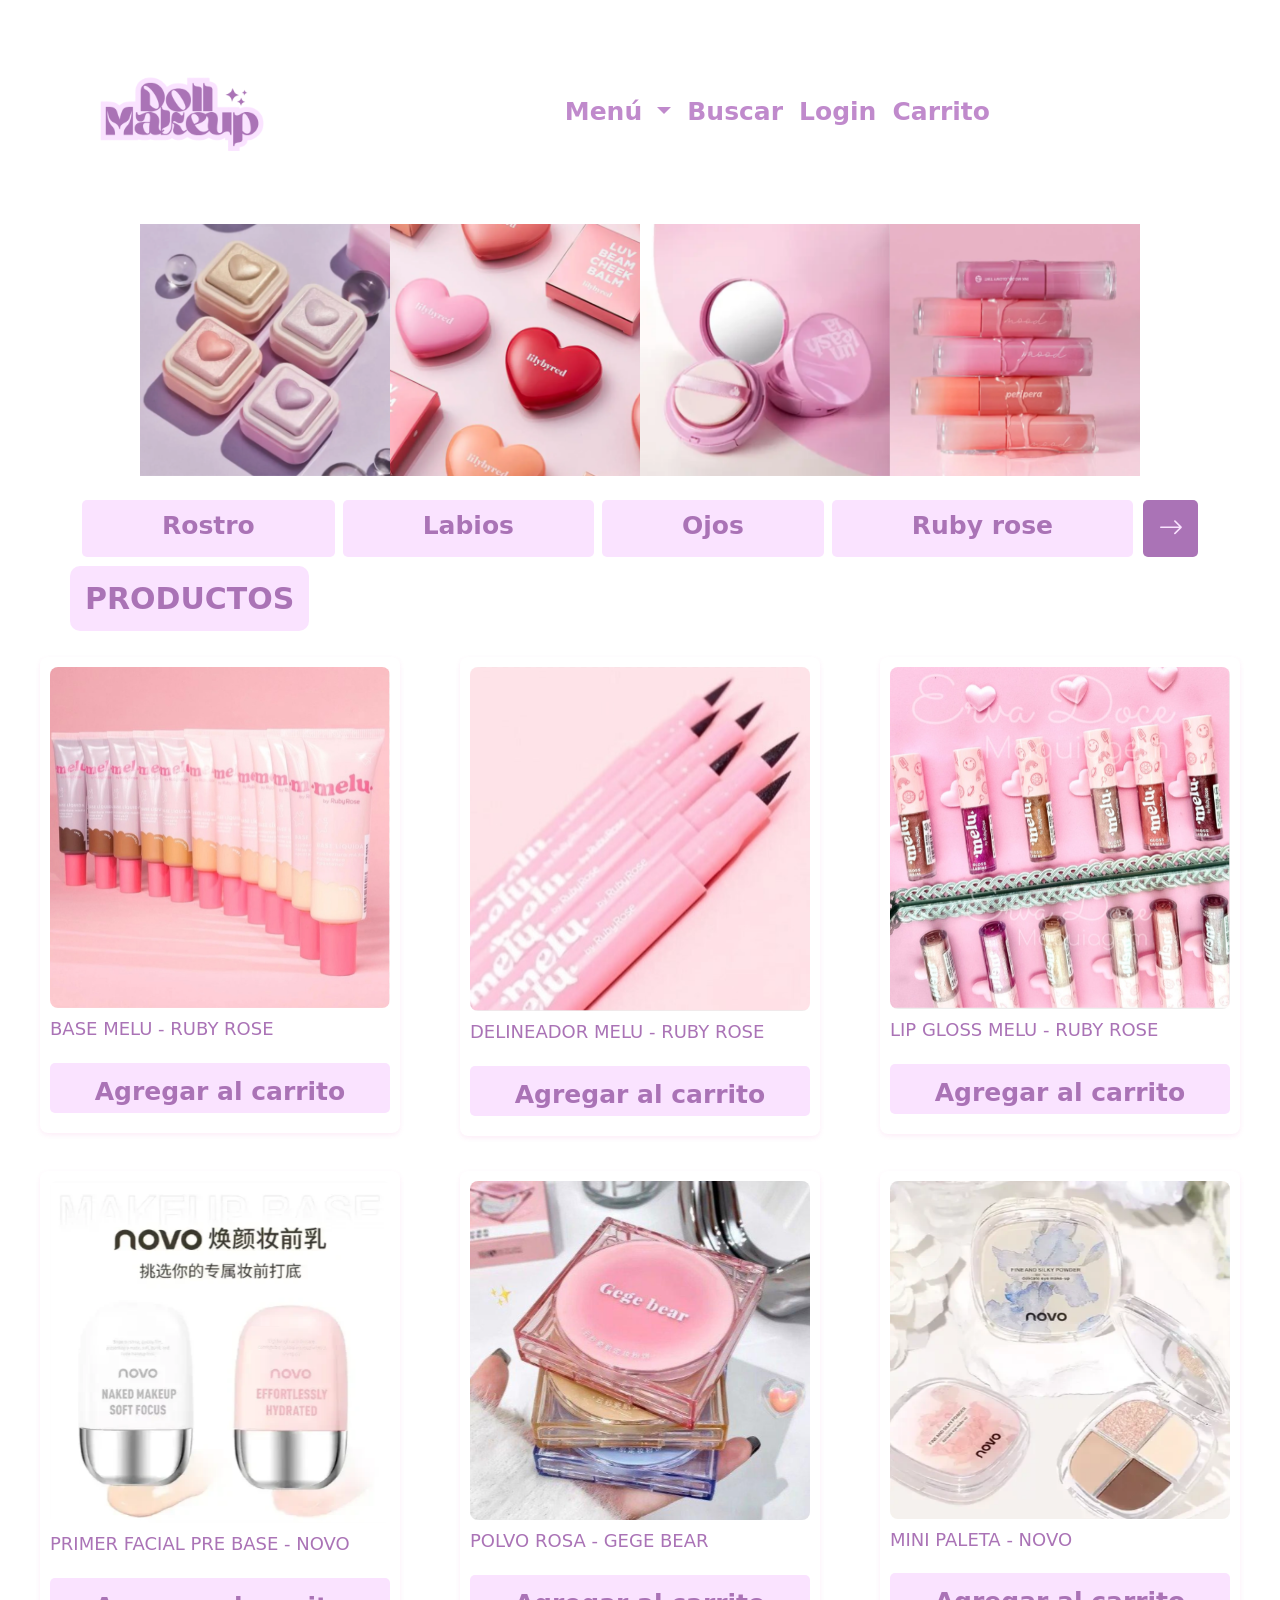
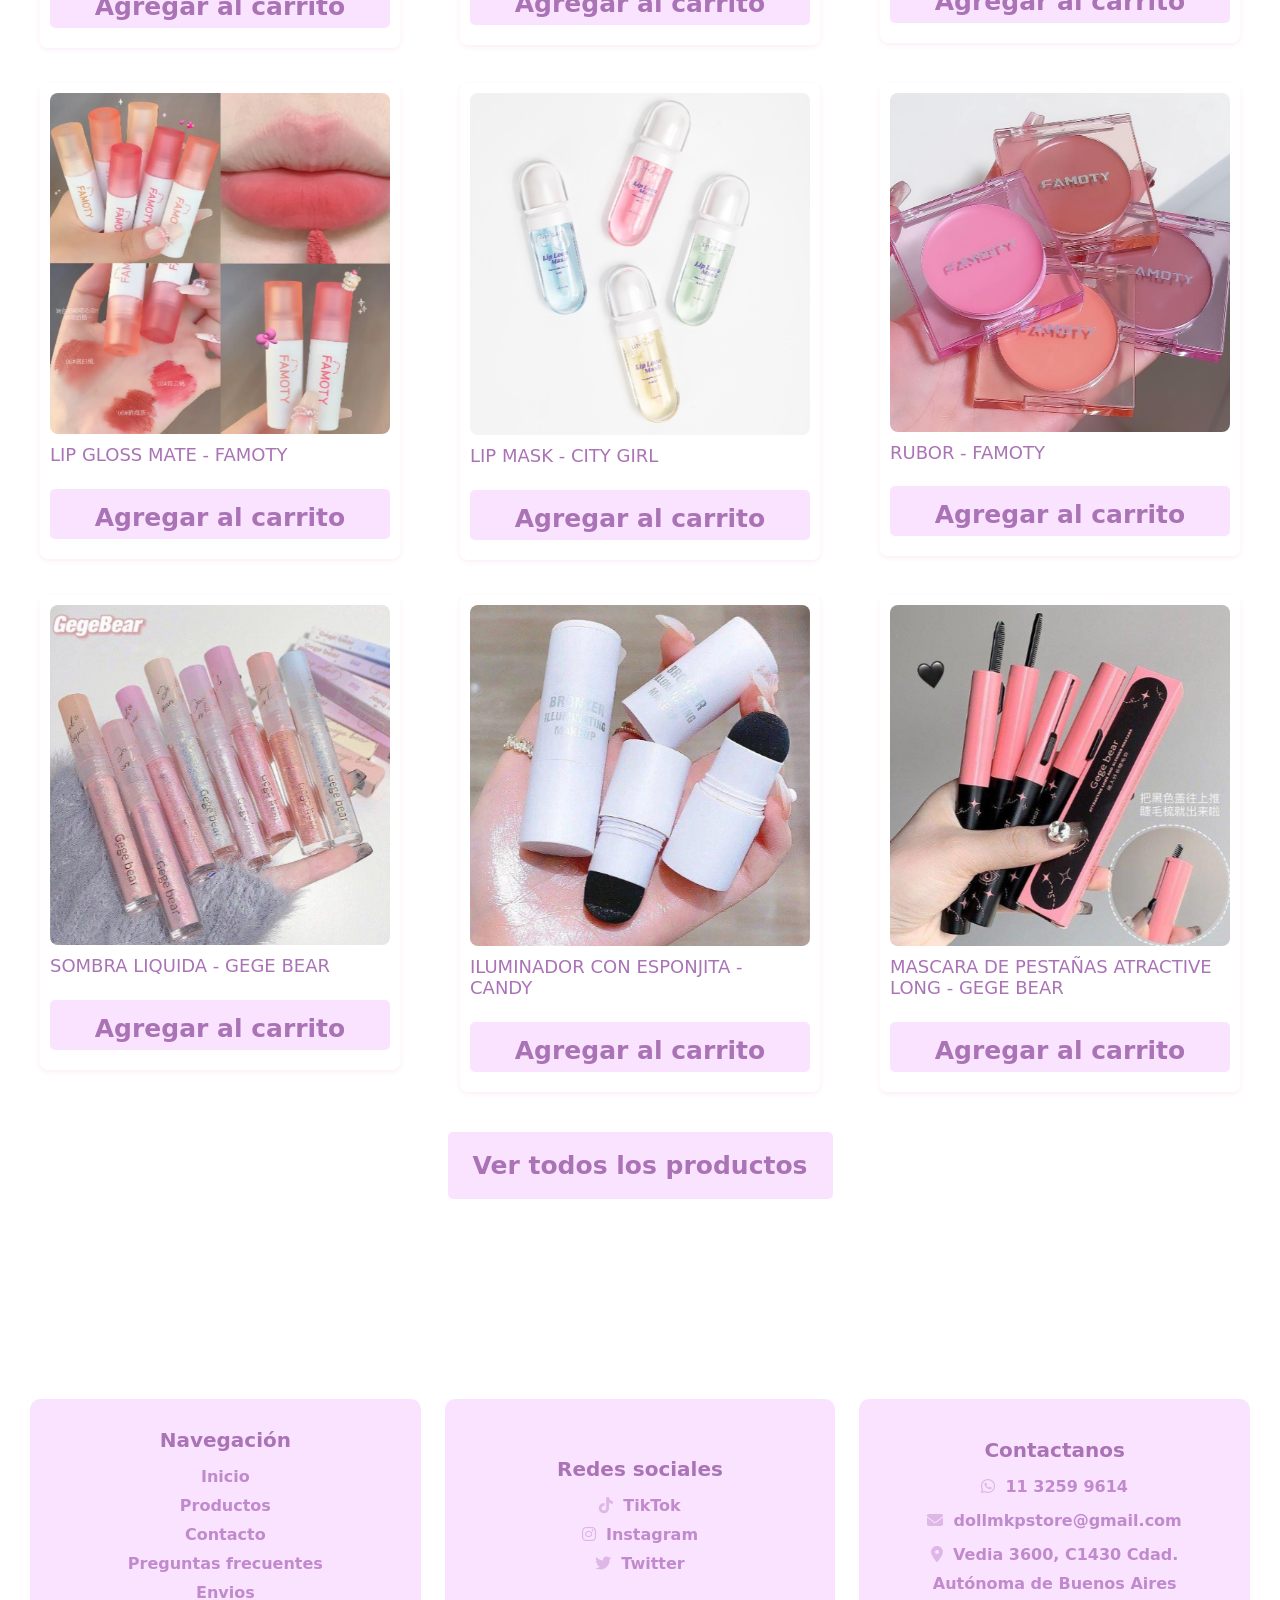
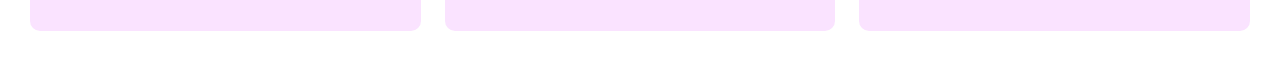
<file: index.html>
<!DOCTYPE html>
<html lang="es">
<head>
    <meta charset="UTF-8">
    <meta name="viewport" content="width=device-width, initial-scale=1.0">

    <!-- SEO: META TAGS -->
    <meta name="description" content="Doll Makeup Store - Descubre los mejores productos de maquillaje al mejor precio. Bases, labiales, sombras y mucho más. Envíos a todo el país.">
    <meta name="keywords" content="maquillaje, cosmética, belleza, bases, labiales, sombras, Ruby Rose, Novo, Gege Bear, tienda de maquillaje, comprar maquillaje">
    <meta name="author" content="Doll Makeup Store">
    <meta name="robots" content="index, follow">
    
    <!-- META TAGS (OG)  -->
    <meta property="og:title" content="Doll Makeup Store - Tienda de Maquillaje">
    <meta property="og:description" content="Explora nuestra tienda de maquillaje con productos de alta calidad a precios accesibles. ¡Haz tu pedido ahora!">
    <meta property="og:image:alt" content="Logo de Doll Makeup Store">
    <meta property="og:type" content="website">    
    <meta property="og:site_name" content="Doll Makeup Store">

    <!-- LIBRERÍA DE ÍCONOS FONT-AWESOME -->
    <link rel="stylesheet" href="https://cdnjs.cloudflare.com/ajax/libs/font-awesome/6.7.1/css/all.min.css" integrity="sha512-5Hs3dF2AEPkpNAR7UiOHba+lRSJNeM2ECkwxUIxC1Q/FLycGTbNapWXB4tP889k5T5Ju8fs4b1P5z/iB4nMfSQ==" crossorigin="anonymous" referrerpolicy="no-referrer" />

    <!-- LIBRERÍA BOOTSTRAP -->
    <link rel="stylesheet" href="https://cdn.jsdelivr.net/npm/bootstrap@5.3.3/dist/css/bootstrap.min.css">

    <!-- LIBRERÍA ICONOS BOOTSTRAP -->
    <link href="https://cdn.jsdelivr.net/npm/bootstrap-icons/font/bootstrap-icons.css" rel="stylesheet">

    <!-- ESTILOS PROPIOS -->
    <link rel="stylesheet" href="css/style.css">

    <!-- FAVICON -->
    <link rel="shortcut icon" href="icons/favicon-16x16.png" type="image/x-icon">

    <title>Inicio | Doll Makeup Store</title>
</head>

<body id="body">

    <!--ESTRUCTURA SEMÁNTICA HTML:5-->
    <!--N°1 <== HEADER/NAV-->

    <header id="header">

      <!-- NAVBAR BOOTSTRAP -->
      <nav class="navbar navbar-expand-lg navbar-light bg-white">
        <div class="container">
          
          <a class="navbar-brand fw-bold" href="#">
            <img src="icons/logo-doll.png" alt="Logo-doll" width="200" class="d-inline-block align-text-top">
          </a>
          
          <!-- MENU HAMBURGUESA EN VISTA MOBILE -->
          <button class="navbar-toggler" type="button" data-bs-toggle="collapse" data-bs-target="#navbarNav" aria-controls="navbarNav" aria-expanded="false" aria-label="Toggle navigation">
            <span class="navbar-toggler-icon"></span>
          </button>
      
          <div class="collapse navbar-collapse" id="navbarNav">
            <ul class="navbar-nav ms-auto">
              <li class="nav-item dropdown">

                <a class="nav-link dropdown-toggle" href="#" id="menuDropdown" role="button">
                  Menú
                </a>
                <ul class="dropdown-menu" aria-labelledby="menuDropdown">
                  <li><a class="dropdown-item" href="pages/productos.html">Productos</a></li>
                  <li><a class="dropdown-item" href="pages/contacto.html">Contacto</a></li>
                  <li><a class="dropdown-item" href="pages/faq.html">Preguntas Frecuentes</a></li>
                  <li><a class="dropdown-item" href="pages/envios.html">Envíos</a></li>
                </ul>
              </li>

              <li class="nav-item">
                <a class="nav-link" href="#">Buscar</a>
              </li>

              <li class="nav-item">
                <a class="nav-link" href="#">Login</a>
              </li>

              <li class="nav-item">
                <a class="nav-link" href="#">Carrito</a>
              </li>

            </ul>
          </div>
        </div>
      </nav>
      

    </header>

    <!--N°2 <== MAIN-->
<main id="main">
  <div>

    <div>
      <div class="banner">
        <img src="images/colorgram-milk-bling-iluminador.PNG" alt="">
        <img src="images/lily-by-red-cheek-balm.PNG" alt="">
        <img src="images/unleashia-glass-pink-cushion.PNG" alt="">
        <img src="images/peripera-ink-mood-glowy-tint.PNG" alt="">
      </div>

      <div class="container my-4">
        <div class="row">

          <!-- VISTA DESK -->
          <div class="d-none d-lg-flex justify-content-between">
            <a href="#" class="btn btn-category flex-fill text-center me-2">Rostro</a>
            <a href="#" class="btn btn-category flex-fill text-center me-2">Labios</a>
            <a href="#" class="btn btn-category flex-fill text-center me-2">Ojos</a>
            <a href="#" class="btn btn-category flex-fill text-center">Ruby rose</a>
            <button class="btn btn-category-arrow">
              <i class="bi bi-arrow-right"></i>
            </button>
          </div>

          <!-- VISTA MOBILE -->
          <div class="d-flex d-lg-none align-items-center">
            <button class="btn btn-category me-2 flex-fill">Rostro</button>
            <button class="btn btn-category me-2 flex-fill">Labios</button>
            <button class="btn btn-category me-2 flex-fill">Ojos</button>
            <button class="btn btn-category-arrow">
              <i class="bi bi-arrow-right"></i>
            </button>
          </div>
        </div>
      </div>
    </div>

  </div>
    

<!--METODOLOGIA BEM: BLOQUE__ELEMENTO--MODIFICADO-->

        <section>
        <h1 class="titProductos"style="background-color: #FAE3FF; display: inline;">PRODUCTOS</h1>
        <div class="productos">
            <div class="productos__item1--card productos__card">
                <img src="images/base.png" alt="img-base">
                <h2>BASE MELU - RUBY ROSE</h2>
                <button class="maquillaje--btn" type="button">Agregar al carrito</button>
            </div>

            <div class="productos__item2--card productos__card">
                <img src="images/delineador-melu.jpeg" alt="img-delineador">
                <h2>DELINEADOR MELU - RUBY ROSE</h2>
                <button class="maquillaje--btn" type="button">Agregar al carrito</button>
            </div>
                
            <div class="productos__item3--card productos__card">
                <img src="images/lip-gloss.jpeg" alt="img-gloss">
                <h2>LIP GLOSS MELU - RUBY ROSE</h2>
                <button class="maquillaje--btn" type="button">Agregar al carrito</button>
            </div>

            <div class="productos__item4--card productos__card">
              <img src="images/primer.facial.pre.base.novo.PNG" alt="img-primernv">
              <h2>PRIMER FACIAL PRE BASE - NOVO</h2>
              <button class="maquillaje--btn" type="button">Agregar al carrito</button>
            </div>

            <div class="productos__item5--card productos__card">
              <img src="images/polvo.gege.bear.PNG" alt="img-polvogb">
              <h2>POLVO ROSA - GEGE BEAR</h2>
              <button class="maquillaje--btn" type="button">Agregar al carrito</button>
            </div>

            <div class="productos__item6--card productos__card">
              <img src="images/mini.paleta.novo.PNG" alt="img-polvogb">
              <h2>MINI PALETA - NOVO</h2>
              <button class="maquillaje--btn" type="button">Agregar al carrito</button>
            </div>

            <div class="productos__item7--card productos__card">
              <img src="images/lip.gloss.matte.famoty.PNG" alt="img-glossfam">
              <h2>LIP GLOSS MATE - FAMOTY</h2>
              <button class="maquillaje--btn" type="button">Agregar al carrito</button>
            </div>

            <div class="productos__item8--card productos__card">
              <img src="images/lip.mask.citygirl.PNG" alt="img-lipmask">
              <h2>LIP MASK - CITY GIRL</h2>
              <button class="maquillaje--btn" type="button">Agregar al carrito</button>
            </div>

            <div class="productos__item9--card productos__card">
              <img src="images/rubor.famoty.PNG" alt="img-ruborfam">
              <h2>RUBOR - FAMOTY</h2>
              <button class="maquillaje--btn" type="button">Agregar al carrito</button>
            </div>

            <div class="productos__item10--card productos__card">
              <img src="images/sombra.liquida.gegebear.PNG" alt="img-sombra-liquida-gegebear">
              <h2>SOMBRA LIQUIDA - GEGE BEAR</h2>
              <button class="maquillaje--btn" type="button">Agregar al carrito</button>
            </div>

            <div class="productos__item11--card productos__card">
              <img src="images/iluminador.esponjita.candy.PNG" alt="img-iluminador-esponjita-candy">
              <h2>ILUMINADOR CON ESPONJITA - CANDY</h2>
              <button class="maquillaje--btn" type="button">Agregar al carrito</button>
            </div>

            <div class="productos__item12--card productos__card">
              <img src="images/mascara.pestañas.atractive.PNG" alt="img-mascara.atractive-long">
              <h2>MASCARA DE PESTAÑAS ATRACTIVE LONG - GEGE BEAR</h2>
              <button class="maquillaje--btn" type="button">Agregar al carrito</button>
            </div>
        </section>
        </div>
        

        <section>
          <div class="productos--btn">
            <a href="">Ver todos los productos</a>
          </div>
        </section>
        
    </main>

        <!--N°3 <== FOOTER-->

        <footer id="footer">
          <div class="row row-cols-1 row-cols-md-3 g-4">
            
            <!--COL 1 NAVEGACION-->
            <div class="col">
              <div class="card h-100">
                <div class="card-navegacion">
                  <div class="card-body">
                    <p class="card-title">Navegación</p>
                    <ul class="list-unstyled">

                      <li><a href="#">Inicio</a></li>
                      <li><a href="pages/productos.html">Productos</a></li>
                      <li><a href="pages/contacto.html">Contacto</a></li>
                      <li><a href="pages/faq.html">Preguntas frecuentes</a></li>
                      <li><a href="pages/envios.html">Envios</a></li>
                      
                    </ul>
                  </div>
                </div>
              </div>
            </div>
                    
            <!--COL 2 REDES-->

            <div class="col">
              <div class="card h-100">
                <div class="card-redes">
                  <div class="card-body">
                    <p class="card-title">Redes sociales</p>
                    <ul class="list-unstyled">

                      <!-- ENLACE TIKTOK -->

                      <li>
                        <i class="fa-brands fa-tiktok"></i> 
                        <a href="https://www.tiktok.com" target="_blank" class="text-decoration-none">TikTok</a>
                      </li>

                      <!-- ENLACE INSTAGRAM -->

                      <li>
                        <i class="fa-brands fa-instagram"></i> 
                        <a href="https://www.instagram.com" target="_blank" class="text-decoration-none">Instagram</a>
                      </li>

                      <!-- ENLACE TWITTER -->

                      <li>
                        <i class="fa-brands fa-twitter"></i> 
                        <a href="https://twitter.com" target="_blank" class="text-decoration-none">Twitter</a>
                      </li>

                    </ul>
                  </div>
                </div>
              </div>
            </div>
            
            <!--COL 3 CONTACTANOS-->

            <div class="col">
              <div class="card h-100">
                <div class="card-contacto">
                  <div class="card-body">
                    <p class="card-title">Contactanos</p>
                    <ul class="list-unstyled">

                      <!-- ENLACE WHATSAPP -->

                      <li>
                        <i class="fa-brands fa-whatsapp"></i>
                        <a href="https://wa.me/5491132599614" target="_blank" class="text-decoration-none">11 3259 9614</a>
                      </li>

                      <!-- ENLACE CORREO -->

                      <li>
                        <i class="fa-solid fa-envelope"></i>
                        <a href="mailto:dollmkpstore@gmail.com" target="_blank" class="text-decoration-none">dollmkpstore@gmail.com</a>
                      </li>

                      <!-- ENLACE MAPA -->

                      <li>
                        <i class="fa-solid fa-location-dot"></i>
                        <a href="https://www.google.com/maps?q=Vedia+3600,+C1430+Cd.+Autónoma+de+Buenos+Aires" target="_blank" class="text-decoration-none">Vedia 3600, C1430 Cdad. Autónoma de Buenos Aires</a>
                      </li>

                    </ul>
                  </div>
                </div>
              </div>
            </div>
          </div>
      </footer>

  <script src="https://cdn.jsdelivr.net/npm/bootstrap@5.3.3/dist/js/bootstrap.bundle.min.js"></script>
</body>
</html>
</file>
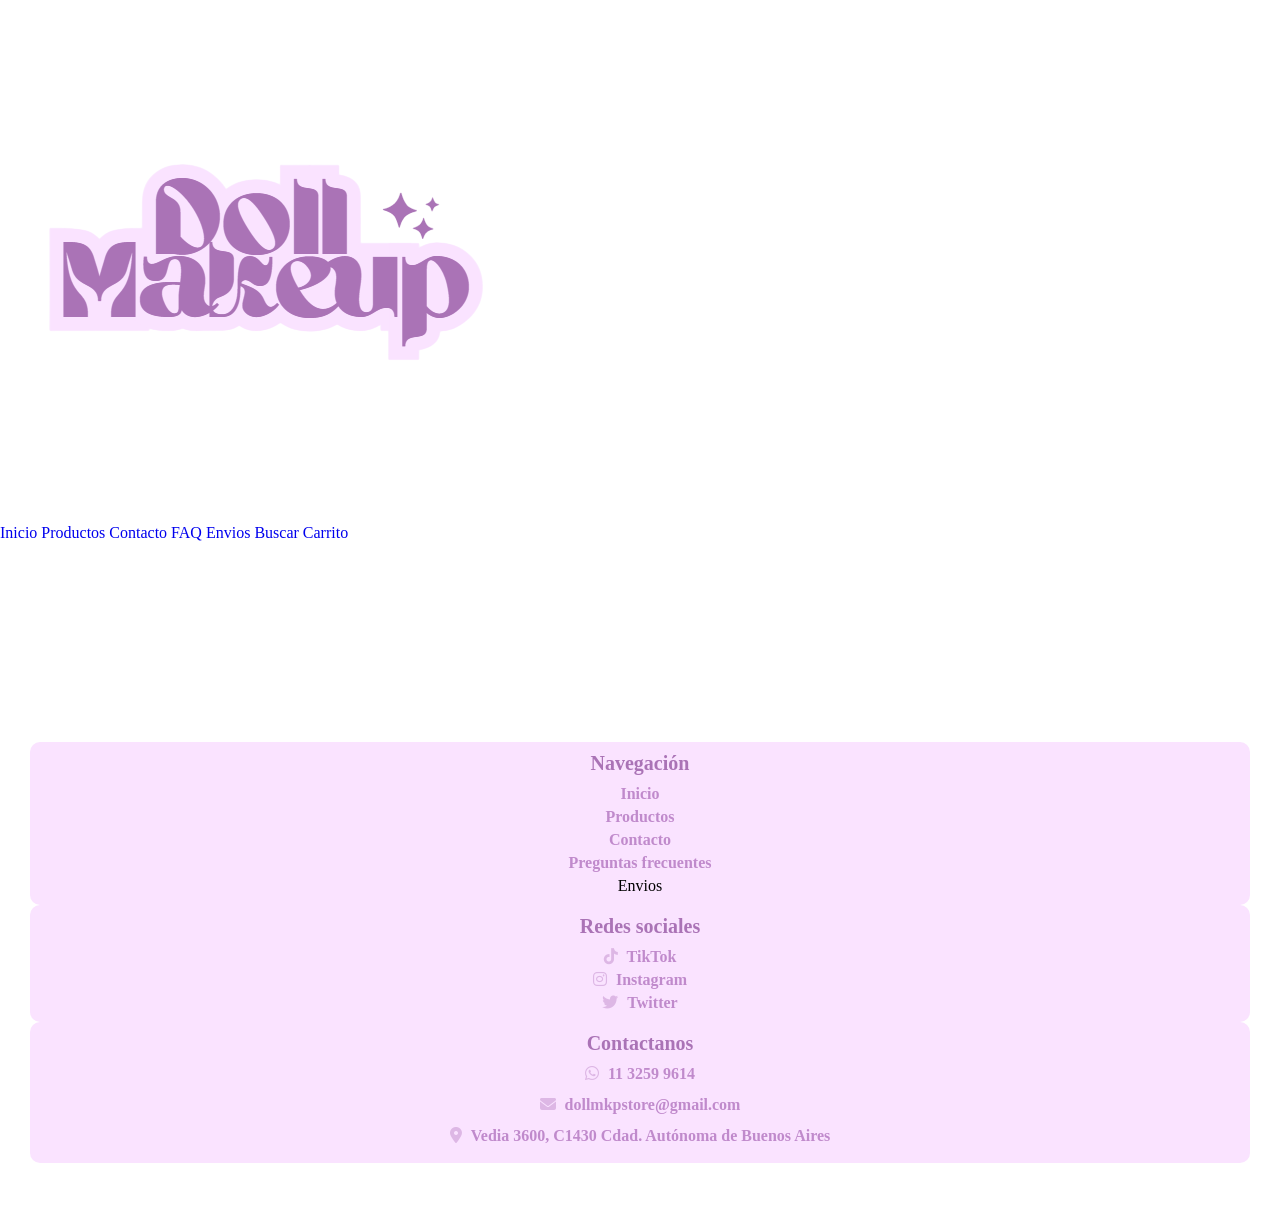
<file: pages/carrito.html>
<!DOCTYPE html>
<html lang="es">
<head>
    <meta charset="UTF-8">
    <meta name="viewport" content="width=device-width, initial-scale=1.0">


    <!--LIBRERÍA DE ÍCONOS FONT-AWESOME-->
    <link rel="stylesheet" href="https://cdnjs.cloudflare.com/ajax/libs/font-awesome/6.7.1/css/all.min.css" integrity="sha512-5Hs3dF2AEPkpNAR7UiOHba+lRSJNeM2ECkwxUIxC1Q/FLycGTbNapWXB4tP889k5T5Ju8fs4b1P5z/iB4nMfSQ==" crossorigin="anonymous" referrerpolicy="no-referrer" />
    <!--ENLACE LINK A ESTILOS PROPIOS Y TÍTULO-->
    <link rel="stylesheet" href="../css/style.css">
    <title>Carrito</title>
</head>
<body id="body">

    <!--ESTRUCTURA SEMÁNTICA HTML:5-->
    <!--N°1 <== HEADER/NAV-->
    <header id="header">
        <img class="navLogo" src="../icons/logo-doll.png" alt="">
        <nav id="nav">
            <ul>
                <li><a href="../index.html">Inicio</a></li>
                <li><a href="menu-productos.html">Productos</a></li>
                <li><a href="menu-contacto.html">Contacto</a></li>
                <li><a href="menu-faq.html">FAQ</a></li>
                <li><a href="menu-envios.html">Envios</a></li>
                <li><a href="buscar.html">Buscar</a></li>
                <li><a href="#">Carrito</a></li>
            </ul>
        </nav>
    </header>




    <!--N°2 <== MAIN-->
    <main id="main">
        
    </main>

    <!--N°3 <== FOOTER-->
    <footer id="footer">
      <div class="row row-cols-1 row-cols-md-3 g-4">
        
        <!--COL 1 NAVEGACION-->
        <div class="col">
          <div class="card h-100">
            <div class="card-navegacion">
              <div class="card-body">
                <p class="card-title">Navegación</p>
                <ul class="list-unstyled">
                  <li><a href="#">Inicio</a></li>
                  <li><a href="pages/menu-productos.html">Productos</a></li>
                  <li><a href="pages/menu-contacto.html">Contacto</a></li>
                  <li><a href="pages/menu-faq.html">Preguntas frecuentes</a></li>
                  <li><a href="menu-envios.html"></a>Envios</li>
                </ul>
              </div>
            </div>
          </div>
        </div>
                
        <!--COL 2 REDES-->

        <div class="col">
          <div class="card h-100">
            <div class="card-redes">
              <div class="card-body">
                <p class="card-title">Redes sociales</p>
                <ul class="list-unstyled">

                  <!-- ENLACE TIKTOK -->

                  <li>
                    <i class="fa-brands fa-tiktok"></i> 
                    <a href="https://www.tiktok.com" target="_blank" class="text-decoration-none">TikTok</a>
                  </li>

                  <!-- ENLACE INSTAGRAM -->

                  <li>
                    <i class="fa-brands fa-instagram"></i> 
                    <a href="https://www.instagram.com" target="_blank" class="text-decoration-none">Instagram</a>
                  </li>

                  <!-- ENLACE TWITTER -->

                  <li>
                    <i class="fa-brands fa-twitter"></i> 
                    <a href="https://twitter.com" target="_blank" class="text-decoration-none">Twitter</a>
                  </li>

                </ul>
              </div>
            </div>
          </div>
        </div>
        
        <!--COL 3 CONTACTANOS-->

        <div class="col">
          <div class="card h-100">
            <div class="card-contacto">
              <div class="card-body">
                <p class="card-title">Contactanos</p>
                <ul class="list-unstyled">

                  <!-- ENLACE WHATSAPP -->

                  <li>
                    <i class="fa-brands fa-whatsapp"></i>
                    <a href="https://wa.me/5491132599614" target="_blank" class="text-decoration-none">11 3259 9614</a>
                  </li>

                  <!-- ENLACE CORREO -->

                  <li>
                    <i class="fa-solid fa-envelope"></i>
                    <a href="mailto:dollmkpstore@gmail.com" target="_blank" class="text-decoration-none">dollmkpstore@gmail.com</a>
                  </li>

                  <!-- ENLACE MAPA -->

                  <li>
                    <i class="fa-solid fa-location-dot"></i>
                    <a href="https://www.google.com/maps?q=Vedia+3600,+C1430+Cd.+Autónoma+de+Buenos+Aires" target="_blank" class="text-decoration-none">Vedia 3600, C1430 Cdad. Autónoma de Buenos Aires</a>
                  </li>

                </ul>
              </div>
            </div>
          </div>
        </div>
      </div>
  </footer>

    </footer>
</body>
</html>
</file>
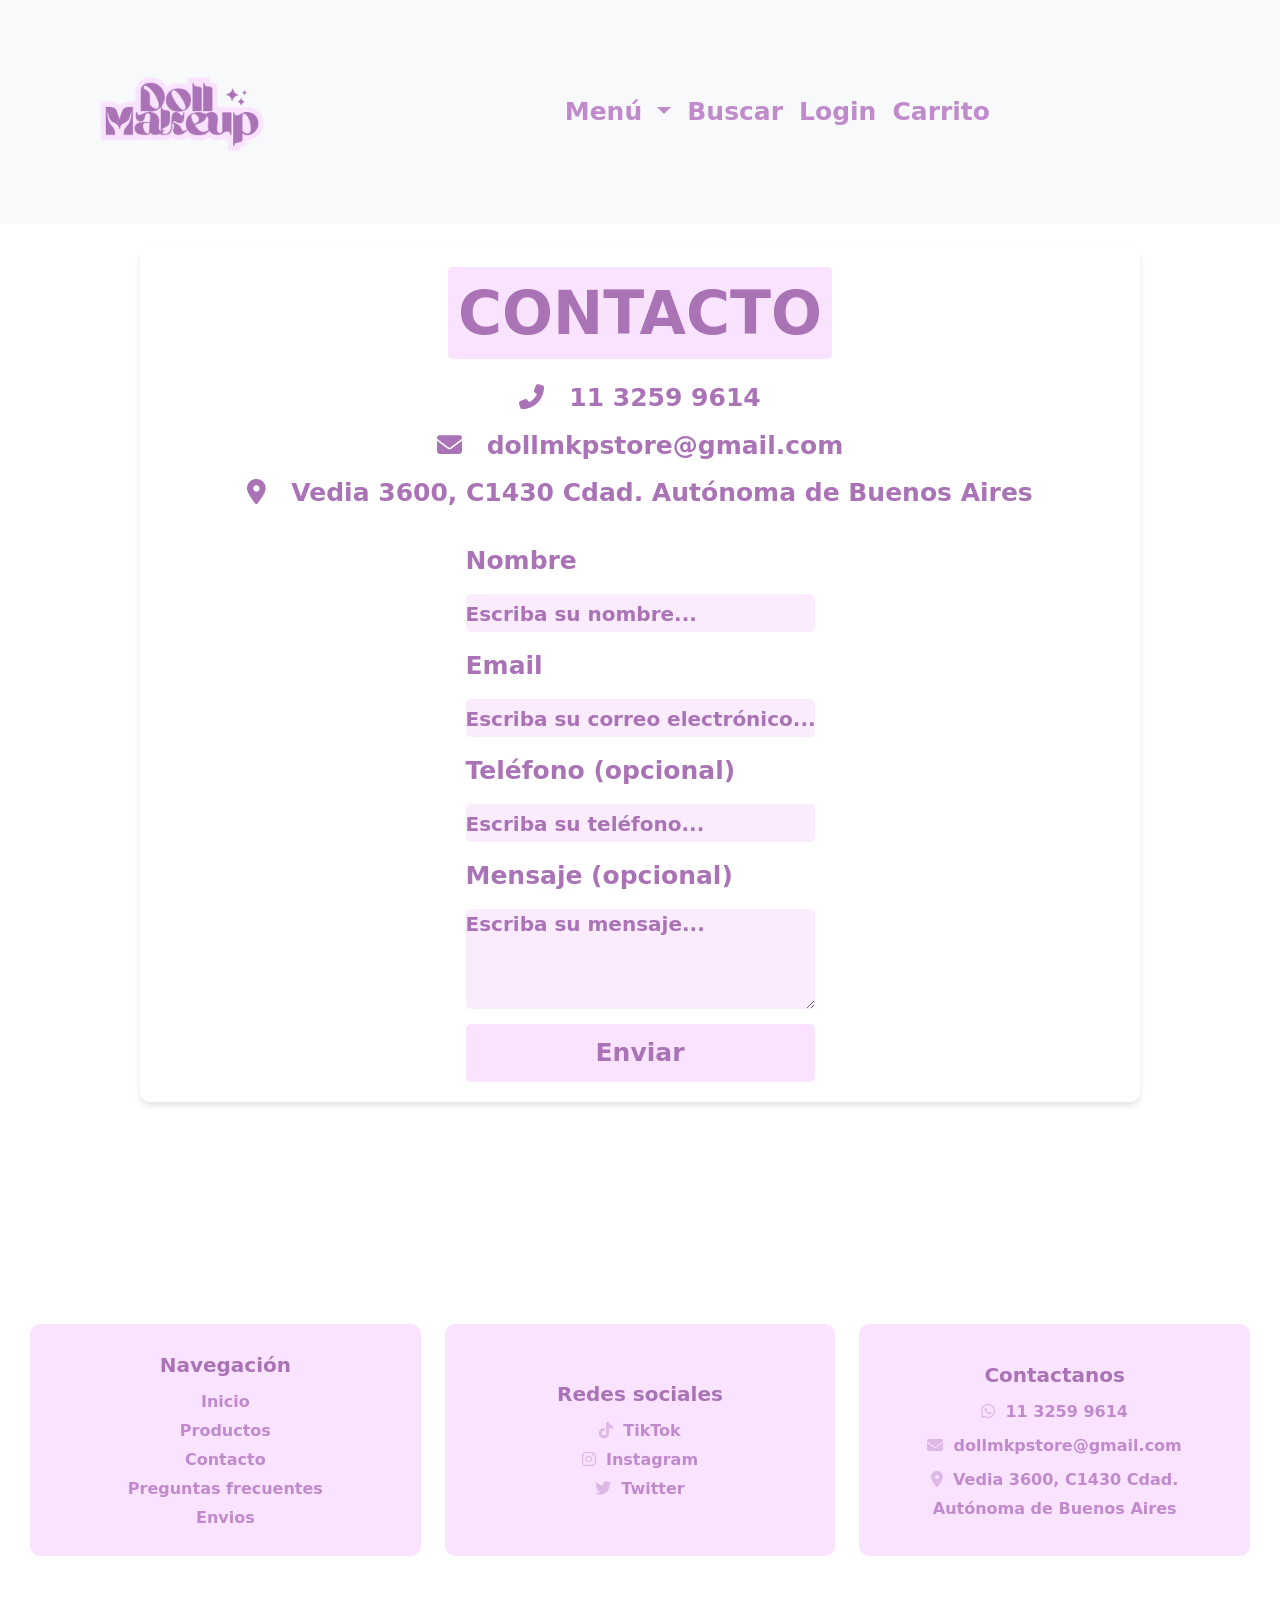
<file: pages/contacto.html>
<!DOCTYPE html>
<html lang="es">
<head>
    <meta charset="UTF-8">
    <meta name="viewport" content="width=device-width, initial-scale=1.0">

    <!-- SEO: META TAGS GENERALES -->
    <meta name="description" content="Contacta con Doll Makeup Store. Encuentra nuestros medios de comunicación y ubicación. ¡Estamos para ayudarte!">
    <meta name="keywords" content="contacto, atención al cliente, maquillaje, tienda online, consulta, soporte">
    <meta name="author" content="Doll Makeup Store">
    <meta name="robots" content="index, follow">

    <!-- META TAGS OPEN GRAPH (OG) PARA FACEBOOK, INSTAGRAM Y WHATSAPP -->
    <meta property="og:title" content="Contacto - Doll Makeup Store">
    <meta property="og:description" content="¿Tienes preguntas? Contáctanos por WhatsApp, correo o visita nuestra tienda en Buenos Aires.">
    <meta property="og:image:alt" content="Contacto Doll Makeup Store">
    <meta property="og:type" content="website">
    <meta property="og:site_name" content="Doll Makeup Store">

    <!-- LIBRERÍA DE ÍCONOS FONT-AWESOME -->
    <link rel="stylesheet" href="https://cdnjs.cloudflare.com/ajax/libs/font-awesome/6.7.1/css/all.min.css" integrity="sha512-5Hs3dF2AEPkpNAR7UiOHba+lRSJNeM2ECkwxUIxC1Q/FLycGTbNapWXB4tP889k5T5Ju8fs4b1P5z/iB4nMfSQ==" crossorigin="anonymous" referrerpolicy="no-referrer" />

    <!-- LIBRERÍA BOOTSTRAP -->
    <link rel="stylesheet" href="https://cdn.jsdelivr.net/npm/bootstrap@5.3.3/dist/css/bootstrap.min.css">

    <!-- LIBRERÍA ICONOS BOOTSTRAP -->
    <link href="https://cdn.jsdelivr.net/npm/bootstrap-icons/font/bootstrap-icons.css" rel="stylesheet">

    <!-- CSS -->
    <link rel="stylesheet" href="../css/style.css">

    <!-- FAVICON -->
    <link rel="shortcut icon" href="icons/favicon-16x16.png" type="image/x-icon">

    <title>Contacto | Doll Makeup Store</title>
</head>


<body id="body">

    <!--ESTRUCTURA SEMÁNTICA HTML:5-->
    <!--N°1 <== HEADER/NAV-->
    <header id="header">

      <!-- NAVBAR BOOTSTRAP -->
      <nav class="navbar navbar-expand-lg navbar-light bg-light">
        <div class="container">
          
          <a class="navbar-brand fw-bold" href="../index.html">
            <img src="../icons/logo-doll.png" alt="Logo-doll" width="200" class="d-inline-block align-text-top">
          </a>
          
          <!-- MENU HAMBURGUESA EN VISTA MOBILE -->
          <button class="navbar-toggler" type="button" data-bs-toggle="collapse" data-bs-target="#navbarNav" aria-controls="navbarNav" aria-expanded="false" aria-label="Toggle navigation">
            <span class="navbar-toggler-icon"></span>
          </button>
      
          <div class="collapse navbar-collapse" id="navbarNav">
            <ul class="navbar-nav ms-auto">
              <li class="nav-item dropdown">

                <a class="nav-link dropdown-toggle" href="#" id="menuDropdown" role="button">
                  Menú
                </a>
                <ul class="dropdown-menu" aria-labelledby="menuDropdown">
                  <li><a class="dropdown-item" href="productos.html">Productos</a></li>
                  <li><a class="dropdown-item" href="#">Contacto</a></li>
                  <li><a class="dropdown-item" href="faq.html">Preguntas Frecuentes</a></li>
                  <li><a class="dropdown-item" href="envios.html">Envíos</a></li>
                </ul>
              </li>

              <li class="nav-item">
                <a class="nav-link" href="#">Buscar</a>
              </li>

              <li class="nav-item">
                <a class="nav-link" href="#">Login</a>
              </li>

              <li class="nav-item">
                <a class="nav-link" href="#">Carrito</a>
              </li>

            </ul>
          </div>
        </div>
      </nav>
      

    </header>
    

    <!--N°2 <== MAIN-->
    <main id="main">
      <div class="contacto">
        <div class="card">
          <h1>CONTACTO</h1>
          <ul class="info">
            <li><i class="fas fa-phone-alt"></i> 11 3259 9614</li>
            <li><i class="fas fa-envelope"></i> dollmkpstore@gmail.com</li>
            <li><i class="fas fa-map-marker-alt"></i> Vedia 3600, C1430 Cdad. Autónoma de Buenos Aires</li>
          </ul>
          <form>
            <label for="nombre">Nombre</label>
            <input type="text" id="nombre" name="nombre" placeholder="Escriba su nombre..." required />
    
            <label for="email">Email</label>
            <input type="email" id="email" name="email" placeholder="Escriba su correo electrónico..." required />
    
            <label for="telefono">Teléfono (opcional)</label>
            <input type="tel" id="telefono" name="telefono" placeholder="Escriba su teléfono..." />
    
            <label for="mensaje">Mensaje (opcional)</label>
            <textarea id="mensaje" name="mensaje" placeholder="Escriba su mensaje..."></textarea>
    
            <button type="submit">Enviar</button>
          </form>
        </div>
      </div>
    </main>
    
    

    <!--N°3 <== FOOTER-->
    <footer id="footer">
      <div class="row row-cols-1 row-cols-md-3 g-4">
        
        <!--COL 1 NAVEGACION-->
        <div class="col">
          <div class="card h-100">
            <div class="card-navegacion">
              <div class="card-body">
                <p class="card-title">Navegación</p>
                <ul class="list-unstyled">

                  <li><a href="../index.html">Inicio</a></li>
                  <li><a href="productos.html">Productos</a></li>
                  <li><a href="#">Contacto</a></li>
                  <li><a href="faq.html">Preguntas frecuentes</a></li>
                  <li><a href="envios.html">Envios</a></li>
                  
                </ul>
              </div>
            </div>
          </div>
        </div>
                
        <!--COL 2 REDES-->

        <div class="col">
          <div class="card h-100">
            <div class="card-redes">
              <div class="card-body">
                <p class="card-title">Redes sociales</p>
                <ul class="list-unstyled">

                  <!-- ENLACE TIKTOK -->

                  <li>
                    <i class="fa-brands fa-tiktok"></i> 
                    <a href="https://www.tiktok.com" target="_blank" class="text-decoration-none">TikTok</a>
                  </li>

                  <!-- ENLACE INSTAGRAM -->

                  <li>
                    <i class="fa-brands fa-instagram"></i> 
                    <a href="https://www.instagram.com" target="_blank" class="text-decoration-none">Instagram</a>
                  </li>

                  <!-- ENLACE TWITTER -->

                  <li>
                    <i class="fa-brands fa-twitter"></i> 
                    <a href="https://twitter.com" target="_blank" class="text-decoration-none">Twitter</a>
                  </li>

                </ul>
              </div>
            </div>
          </div>
        </div>
        
        <!--COL 3 CONTACTANOS-->

        <div class="col">
          <div class="card h-100">
            <div class="card-contacto">
              <div class="card-body">
                <p class="card-title">Contactanos</p>
                <ul class="list-unstyled">

                  <!-- ENLACE WHATSAPP -->

                  <li>
                    <i class="fa-brands fa-whatsapp"></i>
                    <a href="https://wa.me/5491132599614" target="_blank" class="text-decoration-none">11 3259 9614</a>
                  </li>

                  <!-- ENLACE CORREO -->

                  <li>
                    <i class="fa-solid fa-envelope"></i>
                    <a href="mailto:dollmkpstore@gmail.com" target="_blank" class="text-decoration-none">dollmkpstore@gmail.com</a>
                  </li>

                  <!-- ENLACE MAPA -->

                  <li>
                    <i class="fa-solid fa-location-dot"></i>
                    <a href="https://www.google.com/maps?q=Vedia+3600,+C1430+Cd.+Autónoma+de+Buenos+Aires" target="_blank" class="text-decoration-none">Vedia 3600, C1430 Cdad. Autónoma de Buenos Aires</a>
                  </li>

                </ul>
              </div>
            </div>
          </div>
        </div>
      </div>
  </footer>
    
  <script src="https://cdn.jsdelivr.net/npm/bootstrap@5.3.3/dist/js/bootstrap.bundle.min.js"></script>
</body>
</html>
</file>
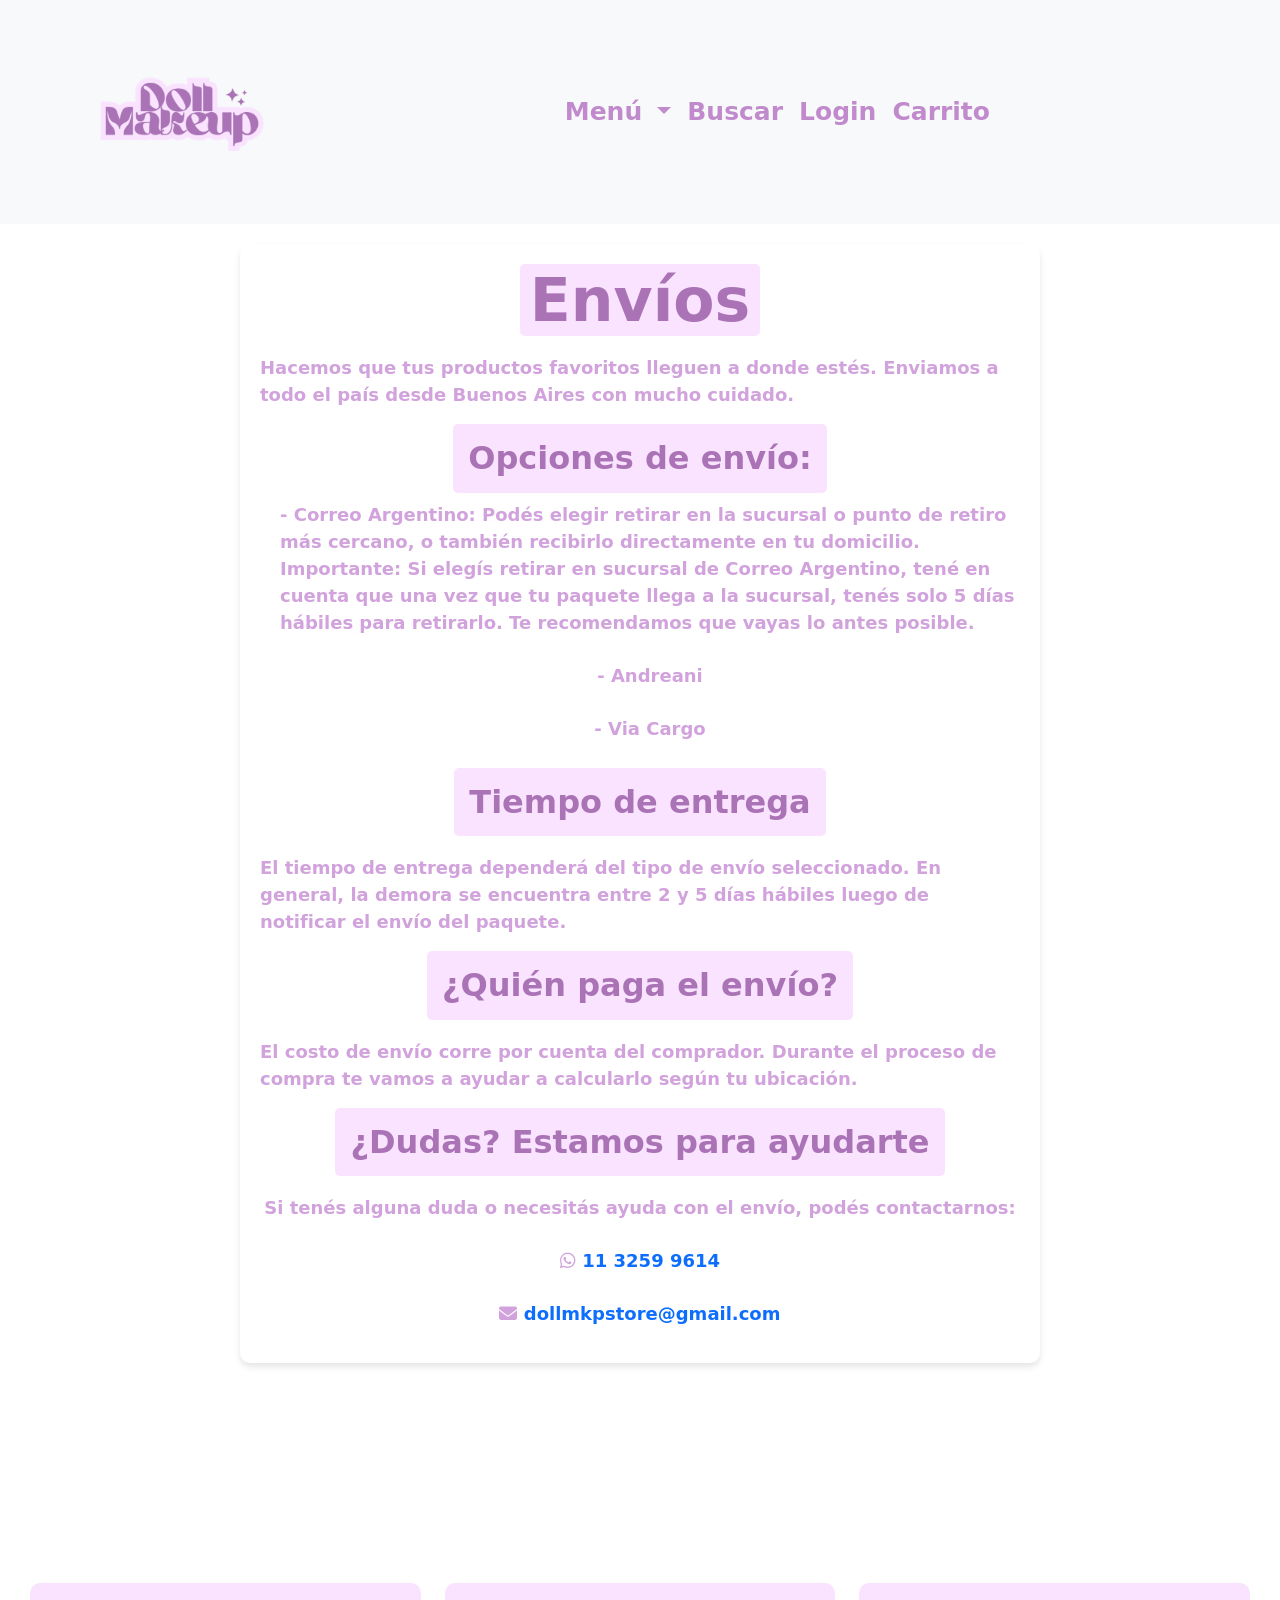
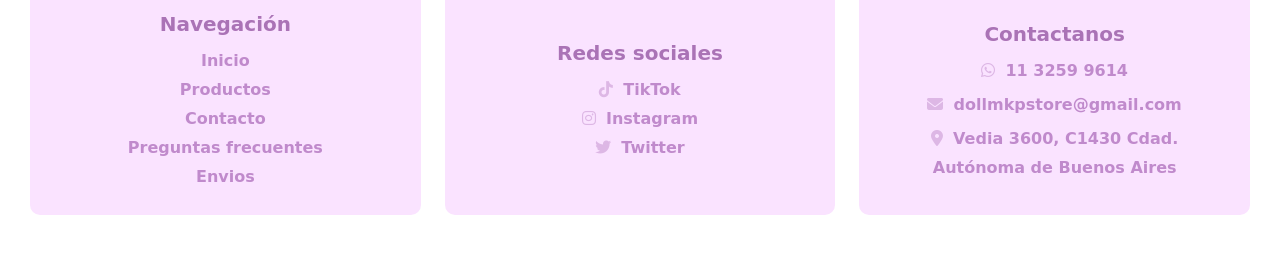
<file: pages/envios.html>
<!DOCTYPE html> 
<html lang="es">
<head>
    <meta charset="UTF-8">
    <meta name="viewport" content="width=device-width, initial-scale=1.0">

    <!-- META ETIQUETAS OPEN GRAPH -->
    <meta property="og:title" content="Envíos - DollMKP Store">
    <meta property="og:description" content="Enviamos a todo el país desde Buenos Aires. Conoce nuestras opciones de envío y tiempos de entrega.">
    <meta property="og:type" content="website">
    <meta property="og:site_name" content="DollMKP Store">
    
    <!--LIBRERÍA DE ÍCONOS FONT-AWESOME-->
    <link rel="stylesheet" href="https://cdnjs.cloudflare.com/ajax/libs/font-awesome/6.7.1/css/all.min.css" integrity="sha512-5Hs3dF2AEPkpNAR7UiOHba+lRSJNeM2ECkwxUIxC1Q/FLycGTbNapWXB4tP889k5T5Ju8fs4b1P5z/iB4nMfSQ==" crossorigin="anonymous" referrerpolicy="no-referrer" />
    
    <!--LIBRERIA BTS-->
    <link rel="stylesheet" href="https://cdn.jsdelivr.net/npm/bootstrap@5.3.3/dist/css/bootstrap.min.css">

    <!-- LIBRERIA ICONOS BOOTSTRAP -->
    <link href="https://cdn.jsdelivr.net/npm/bootstrap-icons/font/bootstrap-icons.css" rel="stylesheet">

    <!-- CSS Y TÍTULO-->
    <link rel="stylesheet" href="../css/style.css">
    <link rel="shortcut icon" href="icons/favicon-16x16.png" type="image/x-icon">
    <title>Envíos</title>
</head>
<body id="body">

<body id="body">

    <!--ESTRUCTURA SEMÁNTICA HTML:5-->
    <!--N°1 <== HEADER/NAV-->
    <header id="header">

      <!-- NAVBAR BOOTSTRAP -->
      <nav class="navbar navbar-expand-lg navbar-light bg-light">
        <div class="container">
          
          <a class="navbar-brand fw-bold" href="../index.html">
            <img src="../icons/logo-doll.png" alt="Logo-doll" width="200" class="d-inline-block align-text-top">
          </a>
          
          <!-- MENU HAMBURGUESA EN VISTA MOBILE -->
          <button class="navbar-toggler" type="button" data-bs-toggle="collapse" data-bs-target="#navbarNav" aria-controls="navbarNav" aria-expanded="false" aria-label="Toggle navigation">
            <span class="navbar-toggler-icon"></span>
          </button>
      
          <div class="collapse navbar-collapse" id="navbarNav">
            <ul class="navbar-nav ms-auto">
              <li class="nav-item dropdown">

                <a class="nav-link dropdown-toggle" href="#" id="menuDropdown" role="button">
                  Menú
                </a>
                <ul class="dropdown-menu" aria-labelledby="menuDropdown">
                  <li><a class="dropdown-item" href="productos.html">Productos</a></li>
                  <li><a class="dropdown-item" href="contacto.html">Contacto</a></li>
                  <li><a class="dropdown-item" href="faq.html">Preguntas Frecuentes</a></li>
                  <li><a class="dropdown-item" href="#">Envíos</a></li>
                </ul>
              </li>

              <li class="nav-item">
                <a class="nav-link" href="#">Buscar</a>
              </li>

              <li class="nav-item">
                <a class="nav-link" href="#">Login</a>
              </li>

              <li class="nav-item">
                <a class="nav-link" href="#">Carrito</a>
              </li>

            </ul>
          </div>
        </div>
      </nav>
      

    </header>
    

    <!--N°2 <== MAIN-->

    <main id="main">
      <div class="envios">
        <div class="card">
          
          <h1>Envíos</h1>
          <p>Hacemos que tus productos favoritos lleguen a donde estés. Enviamos a todo el país desde Buenos Aires con mucho cuidado.</p>
    
          <h2>Opciones de envío:</h2>
          <ul>
            <li><span>- Correo Argentino</span>: Podés elegir retirar en la sucursal o punto de retiro más cercano, o también recibirlo directamente en tu domicilio.<br>
              <span>Importante:</span> Si elegís retirar en sucursal de Correo Argentino, tené en cuenta que una vez que tu paquete llega a la sucursal, tenés solo 5 días hábiles para retirarlo. Te recomendamos que vayas lo antes posible.
            </li>
          </ul>

          <ul>
            <li><span>- Andreani</span></li>
          </ul>

          <ul>
            <li><span>- Via Cargo</span></li>
          </ul>
    
          <h2>Tiempo de entrega</h2>
          <p>El tiempo de entrega dependerá del tipo de envío seleccionado. En general, la demora se encuentra entre 2 y 5 días hábiles luego de notificar el envío del paquete.</p>
    
          <h2 style="background-color: #FAE3FF; display: inline;">¿Quién paga el envío?</h2>
          <p>El costo de envío corre por cuenta del comprador. Durante el proceso de compra te vamos a ayudar a calcularlo según tu ubicación.</p>
    
          <h2 style="background-color: #FAE3FF; display: inline;">¿Dudas? Estamos para ayudarte</h2>
          <p>Si tenés alguna duda o necesitás ayuda con el envío, podés contactarnos:</p>
    
          <p class="telefonoContacto">
            <i class="fa-brands fa-whatsapp"></i>
            <a href="https://wa.me/5491132599614" target="_blank">11 3259 9614</a>
          </p>
          <p class="emailContacto">
            <i class="fa-solid fa-envelope"></i>
            <a href="mailto:dollmkpstore@gmail.com">dollmkpstore@gmail.com</a>
          </p>
        </div>
      </div>
    </main>
    
    <!--  FOOTER  -->

    <footer id="footer">
      <div class="row row-cols-1 row-cols-md-3 g-4">
        
        <!--COL 1 NAVEGACION-->
        <div class="col">
          <div class="card h-100">
            <div class="card-navegacion">
              <div class="card-body">
                <p class="card-title">Navegación</p>
                <ul class="list-unstyled">

                  <li><a href="../index.html">Inicio</a></li>
                  <li><a href="productos.html">Productos</a></li>
                  <li><a href="productos.html">Contacto</a></li>
                  <li><a href="faq.html">Preguntas frecuentes</a></li>
                  <li><a href="#">Envios</a></li>
                  
                </ul>
              </div>
            </div>
          </div>
        </div>
                
        <!--COL 2 REDES-->

        <div class="col">
          <div class="card h-100">
            <div class="card-redes">
              <div class="card-body">
                <p class="card-title">Redes sociales</p>
                <ul class="list-unstyled">

                  <!-- ENLACE TIKTOK -->

                  <li>
                    <i class="fa-brands fa-tiktok"></i> 
                    <a href="https://www.tiktok.com" target="_blank" class="text-decoration-none">TikTok</a>
                  </li>

                  <!-- ENLACE INSTAGRAM -->

                  <li>
                    <i class="fa-brands fa-instagram"></i> 
                    <a href="https://www.instagram.com" target="_blank" class="text-decoration-none">Instagram</a>
                  </li>

                  <!-- ENLACE TWITTER -->

                  <li>
                    <i class="fa-brands fa-twitter"></i> 
                    <a href="https://twitter.com" target="_blank" class="text-decoration-none">Twitter</a>
                  </li>

                </ul>
              </div>
            </div>
          </div>
        </div>
        
        <!--COL 3 CONTACTANOS-->

        <div class="col">
          <div class="card h-100">
            <div class="card-contacto">
              <div class="card-body">
                <p class="card-title">Contactanos</p>
                <ul class="list-unstyled">

                  <!-- ENLACE WHATSAPP -->

                  <li>
                    <i class="fa-brands fa-whatsapp"></i>
                    <a href="https://wa.me/5491132599614" target="_blank" class="text-decoration-none">11 3259 9614</a>
                  </li>

                  <!-- ENLACE CORREO -->

                  <li>
                    <i class="fa-solid fa-envelope"></i>
                    <a href="mailto:dollmkpstore@gmail.com" target="_blank" class="text-decoration-none">dollmkpstore@gmail.com</a>
                  </li>

                  <!-- ENLACE MAPA -->

                  <li>
                    <i class="fa-solid fa-location-dot"></i>
                    <a href="https://www.google.com/maps?q=Vedia+3600,+C1430+Cd.+Autónoma+de+Buenos+Aires" target="_blank" class="text-decoration-none">Vedia 3600, C1430 Cdad. Autónoma de Buenos Aires</a>
                  </li>

                </ul>
              </div>
            </div>
          </div>
        </div>
      </div>
  </footer>
    
  <script src="https://cdn.jsdelivr.net/npm/bootstrap@5.3.3/dist/js/bootstrap.bundle.min.js"></script>
</body>
</html>
</file>
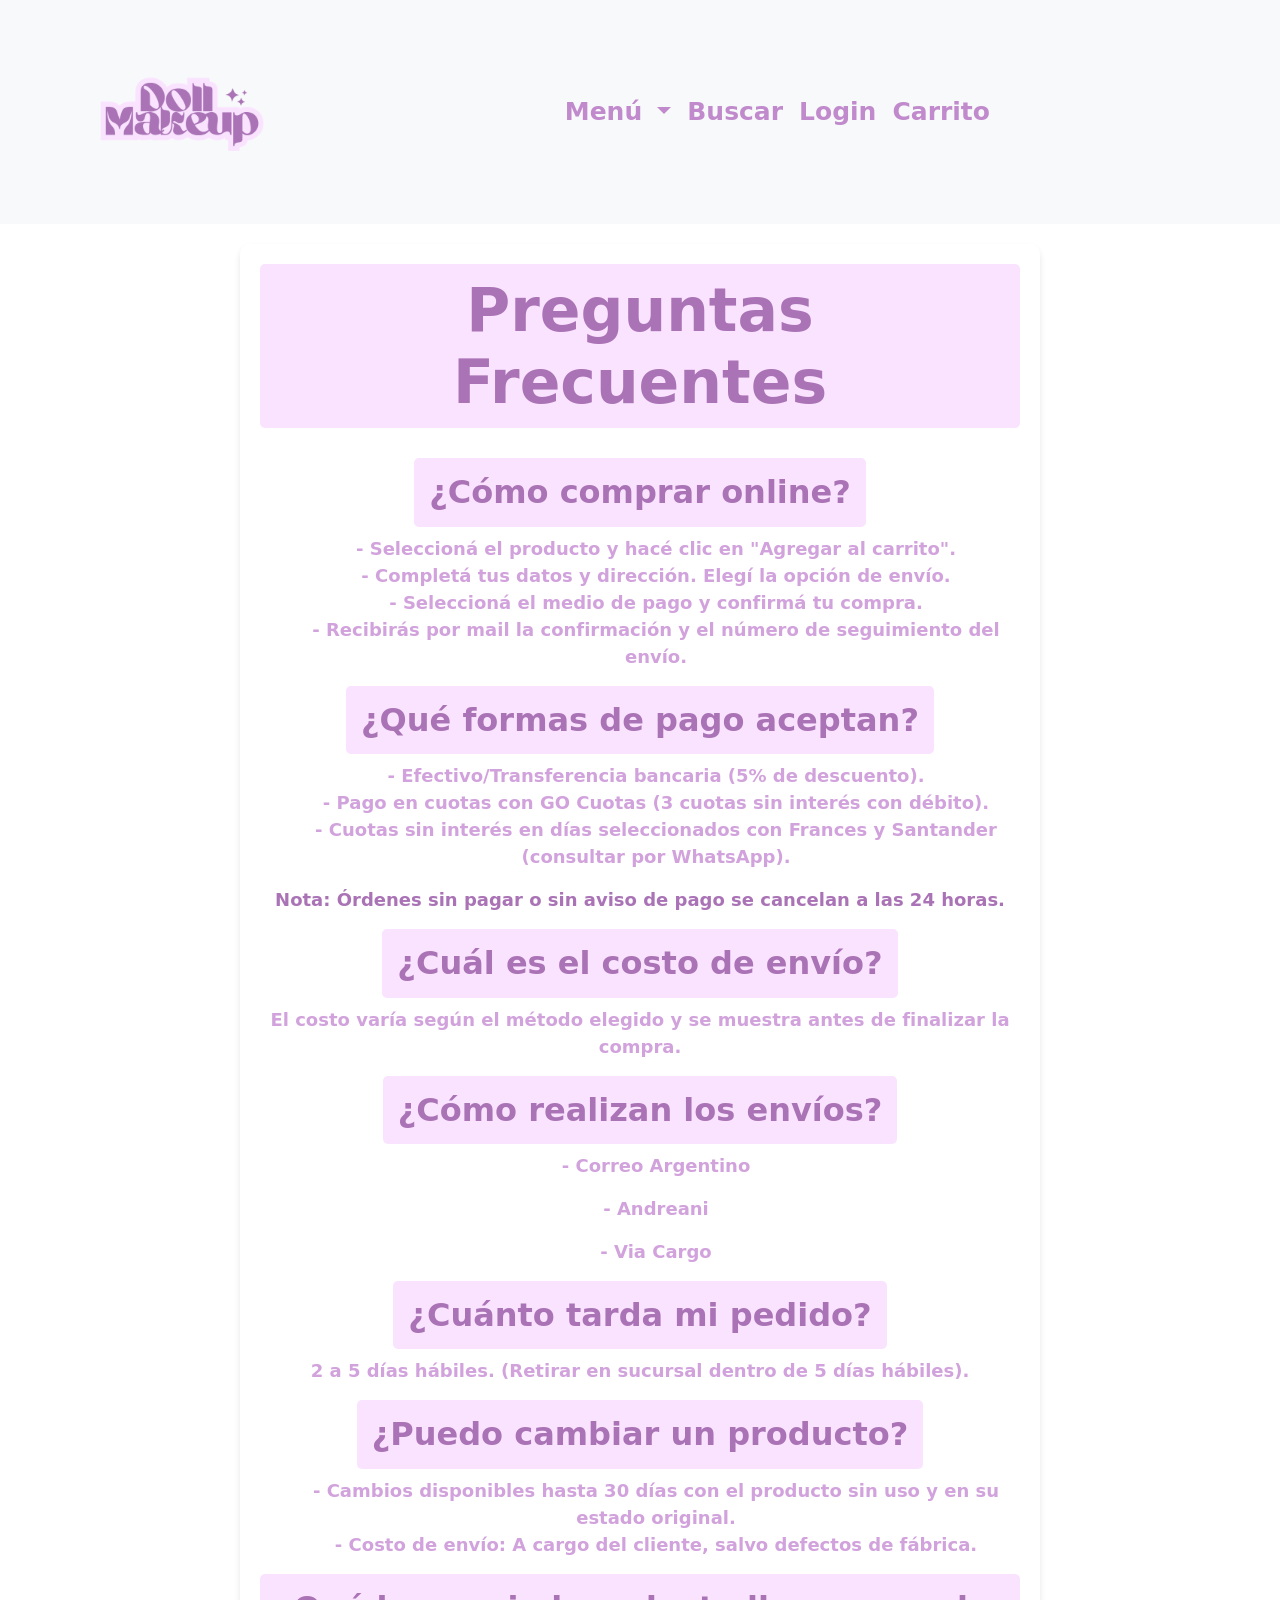
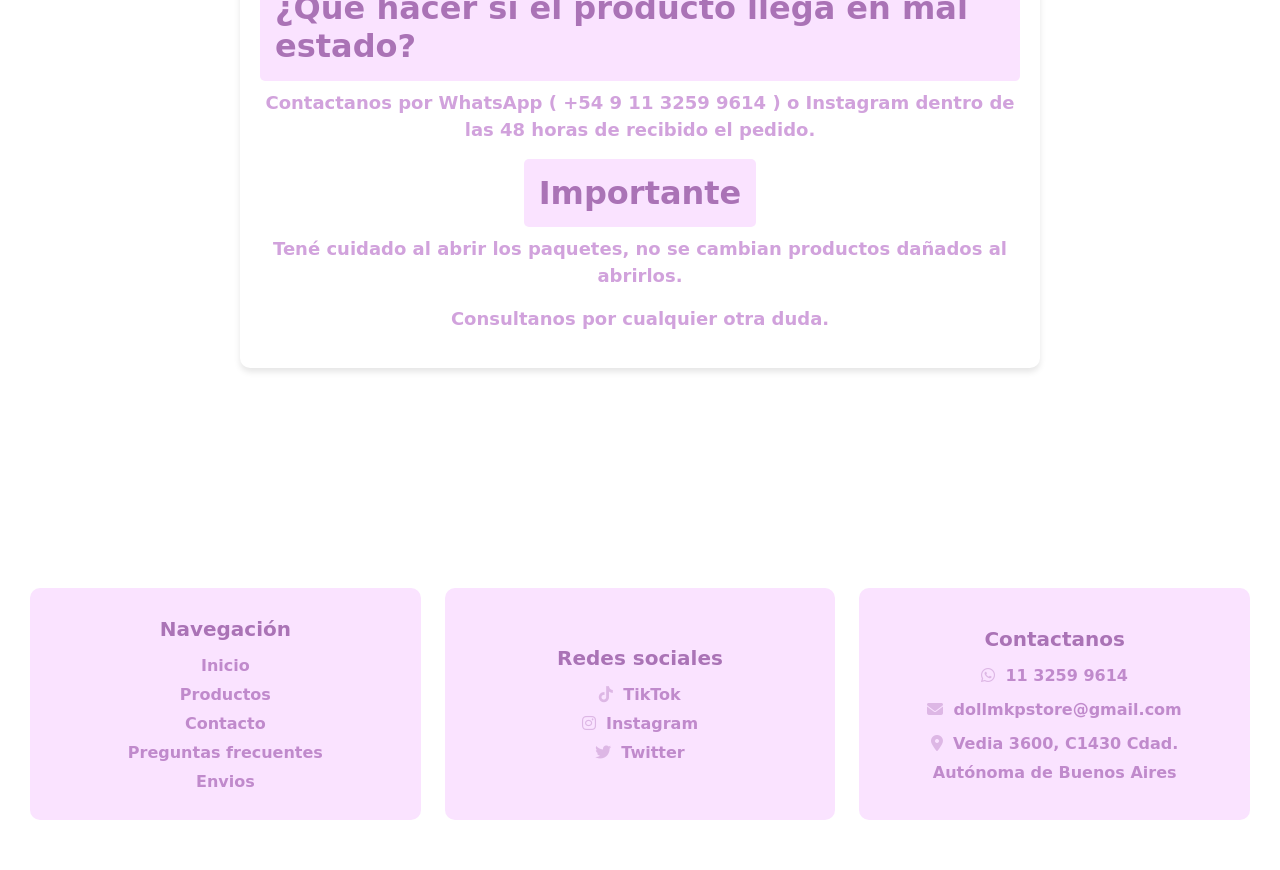
<file: pages/faq.html>
<!DOCTYPE html>
<html lang="es">
<head>
    <meta charset="UTF-8">
    <meta name="viewport" content="width=device-width, initial-scale=1.0">
    <meta name="description" content="Encuentra respuestas a las preguntas más frecuentes sobre compras, envíos, pagos y cambios en nuestra tienda.">
    <meta name="keywords" content="preguntas frecuentes, compras online, envíos, pagos, cambios, devoluciones">
    <meta name="author" content="Doll MKP Store">
    <meta name="robots" content="index, follow">
    
    <!-- META ETIQUETAS OPEN GRAPH -->
    <meta property="og:type" content="website">
    <meta property="og:title" content="Preguntas Frecuentes - Doll MKP Store">
    <meta property="og:description" content="Resuelve todas tus dudas sobre nuestras compras, envíos, métodos de pago y más.">
    
    <!-- LIBRERÍA DE ÍCONOS FONT-AWESOME -->
    <link rel="stylesheet" href="https://cdnjs.cloudflare.com/ajax/libs/font-awesome/6.7.1/css/all.min.css" integrity="sha512-5Hs3dF2AEPkpNAR7UiOHba+lRSJNeM2ECkwxUIxC1Q/FLycGTbNapWXB4tP889k5T5Ju8fs4b1P5z/iB4nMfSQ==" crossorigin="anonymous" referrerpolicy="no-referrer" />

    <!-- LIBRERÍA BOOTSTRAP -->
    <link rel="stylesheet" href="https://cdn.jsdelivr.net/npm/bootstrap@5.3.3/dist/css/bootstrap.min.css">

    <!-- LIBRERÍA ICONOS BOOTSTRAP -->
    <link href="https://cdn.jsdelivr.net/npm/bootstrap-icons/font/bootstrap-icons.css" rel="stylesheet">

    <!-- ESTILOS PROPIOS -->
    <link rel="stylesheet" href="../css/style.css">

    <!-- FAVICON -->
    <link rel="shortcut icon" href="icons/favicon-16x16.png" type="image/x-icon">
    <title>Preguntas frecuentes - Doll MKP Store</title>
</head>
<body id="body">

    <!--ESTRUCTURA SEMÁNTICA HTML:5-->
    <!--N°1 <== HEADER/NAV-->
    <header id="header">

      <!-- NAVBAR BOOTSTRAP -->
      <nav class="navbar navbar-expand-lg navbar-light bg-light">
        <div class="container">
          
          <a class="navbar-brand fw-bold" href="../index.html">
            <img src="../icons/logo-doll.png" alt="Logo-doll" width="200" class="d-inline-block align-text-top">
          </a>
          
          <!-- MENU HAMBURGUESA EN VISTA MOBILE -->
          <button class="navbar-toggler" type="button" data-bs-toggle="collapse" data-bs-target="#navbarNav" aria-controls="navbarNav" aria-expanded="false" aria-label="Toggle navigation">
            <span class="navbar-toggler-icon"></span>
          </button>
      
          <div class="collapse navbar-collapse" id="navbarNav">
            <ul class="navbar-nav ms-auto">
              <li class="nav-item dropdown">

                <a class="nav-link dropdown-toggle" href="#" id="menuDropdown" role="button">
                  Menú
                </a>
                <ul class="dropdown-menu" aria-labelledby="menuDropdown">
                  <li><a class="dropdown-item" href="productos.html">Productos</a></li>
                  <li><a class="dropdown-item" href="contacto.html">Contacto</a></li>
                  <li><a class="dropdown-item" href="#">Preguntas Frecuentes</a></li>
                  <li><a class="dropdown-item" href="envios.html">Envíos</a></li>
                </ul>
              </li>

              <li class="nav-item">
                <a class="nav-link" href="#">Buscar</a>
              </li>

              <li class="nav-item">
                <a class="nav-link" href="#">Login</a>
              </li>

              <li class="nav-item">
                <a class="nav-link" href="#">Carrito</a>
              </li>

            </ul>
          </div>
        </div>
      </nav>
      

    </header>
    

    <!--N°2 <== MAIN-->
    <main id="main">
        <div class="faq">
          <div class="card">
            <h1>Preguntas Frecuentes</h1>
      
            <h2>¿Cómo comprar online?</h2>
            <ul>
              <li>- Seleccioná el producto y hacé clic en "Agregar al carrito".</li>
              <li>- Completá tus datos y dirección. Elegí la opción de envío.</li>
              <li>- Seleccioná el medio de pago y confirmá tu compra.</li>
              <li>- Recibirás por mail la confirmación y el número de seguimiento del envío.</li>
            </ul>
      
            <h2>¿Qué formas de pago aceptan?</h2>
            <ul>
              <li>- Efectivo/Transferencia bancaria (5% de descuento).</li>
              <li>- Pago en cuotas con GO Cuotas (3 cuotas sin interés con débito).</li>
              <li>- Cuotas sin interés en días seleccionados con Frances y Santander (consultar por WhatsApp).</li>
            </ul>

            <p class="nota">Nota: Órdenes sin pagar o sin aviso de pago se cancelan a las 24 horas.</p>
      
            <h2>¿Cuál es el costo de envío?</h2>
            <p>El costo varía según el método elegido y se muestra antes de finalizar la compra.</p>
      
            <h2>¿Cómo realizan los envíos?</h2>
            <ul>
              <li>- Correo Argentino</li>
            </ul>

            <ul>
              <li>- Andreani</li>
            </ul>

            <ul>
              <li>- Via Cargo</li>
            </ul>
      
            <h2>¿Cuánto tarda mi pedido?</h2>
            <p>2 a 5 días hábiles. (Retirar en sucursal dentro de 5 días hábiles).</p>
      
            <h2>¿Puedo cambiar un producto?</h2>
            <ul>
              <li>- Cambios disponibles hasta 30 días con el producto sin uso y en su estado original.</li>
              <li>- Costo de envío: A cargo del cliente, salvo defectos de fábrica.</li>
            </ul>
      
            <h2>¿Qué hacer si el producto llega en mal estado?</h2>
            <p>Contactanos por WhatsApp ( +54 9 11 3259 9614 ) o Instagram dentro de las 48 horas de recibido el pedido.</p>
      
            <h2>Importante</h2>
            <p>Tené cuidado al abrir los paquetes, no se cambian productos dañados al abrirlos.</p>
            <p>Consultanos por cualquier otra duda. </p>

          </div>
        </div>
      </main>


    <!--N°3 <== FOOTER-->
    <footer id="footer">
      <div class="row row-cols-1 row-cols-md-3 g-4">
        
        <!--COL 1 NAVEGACION-->
        <div class="col">
          <div class="card h-100">
            <div class="card-navegacion">
              <div class="card-body">
                <p class="card-title">Navegación</p>
                <ul class="list-unstyled">

                  <li><a href="../index.html">Inicio</a></li>
                  <li><a href="productos.html">Productos</a></li>
                  <li><a href="contacto.html">Contacto</a></li>
                  <li><a href="#">Preguntas frecuentes</a></li>
                  <li><a href="envios.html">Envios</a></li>
                  
                </ul>
              </div>
            </div>
          </div>
        </div>
                
        <!--COL 2 REDES-->

        <div class="col">
          <div class="card h-100">
            <div class="card-redes">
              <div class="card-body">
                <p class="card-title">Redes sociales</p>
                <ul class="list-unstyled">

                  <!-- ENLACE TIKTOK -->

                  <li>
                    <i class="fa-brands fa-tiktok"></i> 
                    <a href="https://www.tiktok.com" target="_blank" class="text-decoration-none">TikTok</a>
                  </li>

                  <!-- ENLACE INSTAGRAM -->

                  <li>
                    <i class="fa-brands fa-instagram"></i> 
                    <a href="https://www.instagram.com" target="_blank" class="text-decoration-none">Instagram</a>
                  </li>

                  <!-- ENLACE TWITTER -->

                  <li>
                    <i class="fa-brands fa-twitter"></i> 
                    <a href="https://twitter.com" target="_blank" class="text-decoration-none">Twitter</a>
                  </li>

                </ul>
              </div>
            </div>
          </div>
        </div>
        
        <!--COL 3 CONTACTANOS-->

        <div class="col">
          <div class="card h-100">
            <div class="card-contacto">
              <div class="card-body">
                <p class="card-title">Contactanos</p>
                <ul class="list-unstyled">

                  <!-- ENLACE WHATSAPP -->

                  <li>
                    <i class="fa-brands fa-whatsapp"></i>
                    <a href="https://wa.me/5491132599614" target="_blank" class="text-decoration-none">11 3259 9614</a>
                  </li>

                  <!-- ENLACE CORREO -->

                  <li>
                    <i class="fa-solid fa-envelope"></i>
                    <a href="mailto:dollmkpstore@gmail.com" target="_blank" class="text-decoration-none">dollmkpstore@gmail.com</a>
                  </li>

                  <!-- ENLACE MAPA -->

                  <li>
                    <i class="fa-solid fa-location-dot"></i>
                    <a href="https://www.google.com/maps?q=Vedia+3600,+C1430+Cd.+Autónoma+de+Buenos+Aires" target="_blank" class="text-decoration-none">Vedia 3600, C1430 Cdad. Autónoma de Buenos Aires</a>
                  </li>

                </ul>
              </div>
            </div>
          </div>
        </div>
      </div>
  </footer>
    
  <script src="https://cdn.jsdelivr.net/npm/bootstrap@5.3.3/dist/js/bootstrap.bundle.min.js"></script>
</body>
</html>
</file>
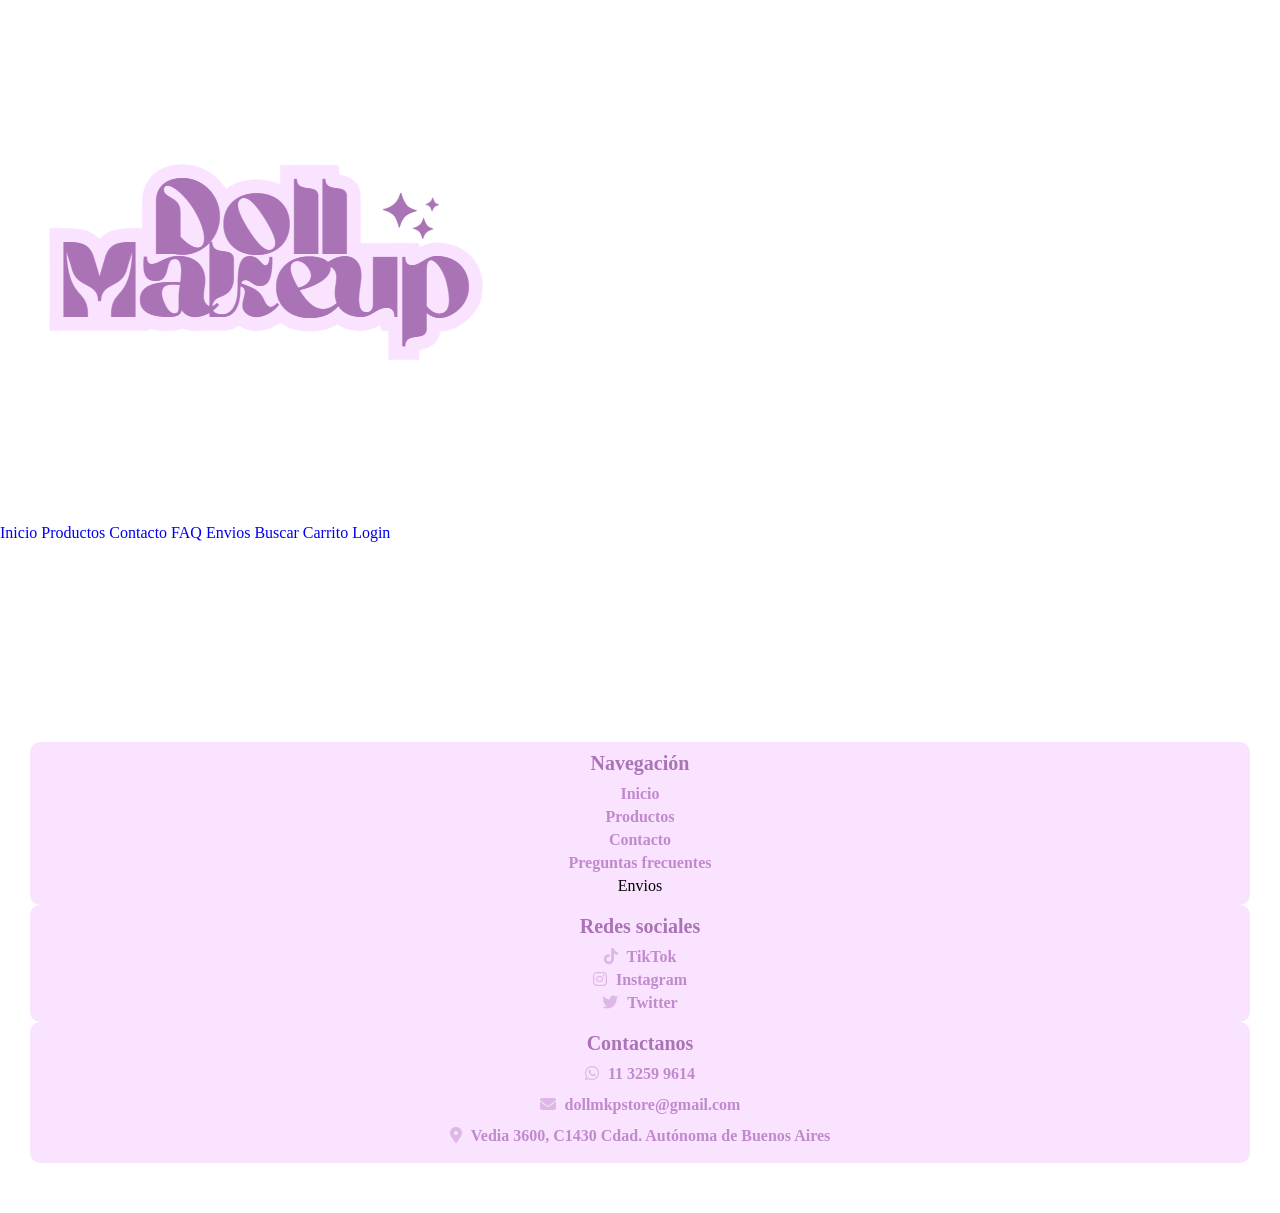
<file: pages/login.html>
<!DOCTYPE html>
<html lang="es">
<head>
    <meta charset="UTF-8">
    <meta name="viewport" content="width=device-width, initial-scale=1.0">


    <!--LIBRERÍA DE ÍCONOS FONT-AWESOME-->
    <link rel="stylesheet" href="https://cdnjs.cloudflare.com/ajax/libs/font-awesome/6.7.1/css/all.min.css" integrity="sha512-5Hs3dF2AEPkpNAR7UiOHba+lRSJNeM2ECkwxUIxC1Q/FLycGTbNapWXB4tP889k5T5Ju8fs4b1P5z/iB4nMfSQ==" crossorigin="anonymous" referrerpolicy="no-referrer" />

    <!--ENLACE LINK A ESTILOS PROPIOS Y TÍTULO-->
    <link rel="stylesheet" href="../css/style.css">
    <title>Login</title>
</head>
<body id="body">

    <!--ESTRUCTURA SEMÁNTICA HTML:5-->
    <!--N°1 <== HEADER/NAV-->
    <header id="header">
        <img class="navLogo" src="../icons/logo-doll.png" alt="">
        <nav id="nav">
            <ul>
                <li><a href="../index.html">Inicio</a></li>
                <li><a href="menu-productos.html">Productos</a></li>
                <li><a href="menu-contacto.html">Contacto</a></li>
                <li><a href="menu-faq.html">FAQ</a></li>
                <li><a href="menu-envios.html">Envios</a></li>
                <li><a href="buscar.html">Buscar</a></li>
                <li><a href="carrito.html">Carrito</a></li>
                <li><a href="#">Login</a></li>
            </ul>
        </nav>
    </header>

    <!--N°2 <== MAIN-->
    <main id="main">
        
    </main>

    <!--N°3 <== FOOTER-->
    
    <footer id="footer">
      <div class="row row-cols-1 row-cols-md-3 g-4">
        
        <!--COL 1 NAVEGACION-->
        <div class="col">
          <div class="card h-100">
            <div class="card-navegacion">
              <div class="card-body">
                <p class="card-title">Navegación</p>
                <ul class="list-unstyled">
                  <li><a href="../index.html">Inicio</a></li>
                  <li><a href="productos.html">Productos</a></li>
                  <li><a href="contacto.html">Contacto</a></li>
                  <li><a href="faq.html">Preguntas frecuentes</a></li>
                  <li><a href="envios.html"></a>Envios</li>
                </ul>
              </div>
            </div>
          </div>
        </div>
                
        <!--COL 2 REDES-->

        <div class="col">
          <div class="card h-100">
            <div class="card-redes">
              <div class="card-body">
                <p class="card-title">Redes sociales</p>
                <ul class="list-unstyled">

                  <!-- ENLACE TIKTOK -->

                  <li>
                    <i class="fa-brands fa-tiktok"></i> 
                    <a href="https://www.tiktok.com" target="_blank" class="text-decoration-none">TikTok</a>
                  </li>

                  <!-- ENLACE INSTAGRAM -->

                  <li>
                    <i class="fa-brands fa-instagram"></i> 
                    <a href="https://www.instagram.com" target="_blank" class="text-decoration-none">Instagram</a>
                  </li>

                  <!-- ENLACE TWITTER -->

                  <li>
                    <i class="fa-brands fa-twitter"></i> 
                    <a href="https://twitter.com" target="_blank" class="text-decoration-none">Twitter</a>
                  </li>

                </ul>
              </div>
            </div>
          </div>
        </div>
        
        <!--COL 3 CONTACTANOS-->

        <div class="col">
          <div class="card h-100">
            <div class="card-contacto">
              <div class="card-body">
                <p class="card-title">Contactanos</p>
                <ul class="list-unstyled">

                  <!-- ENLACE WHATSAPP -->

                  <li>
                    <i class="fa-brands fa-whatsapp"></i>
                    <a href="https://wa.me/5491132599614" target="_blank" class="text-decoration-none">11 3259 9614</a>
                  </li>

                  <!-- ENLACE CORREO -->

                  <li>
                    <i class="fa-solid fa-envelope"></i>
                    <a href="mailto:dollmkpstore@gmail.com" target="_blank" class="text-decoration-none">dollmkpstore@gmail.com</a>
                  </li>

                  <!-- ENLACE MAPA -->

                  <li>
                    <i class="fa-solid fa-location-dot"></i>
                    <a href="https://www.google.com/maps?q=Vedia+3600,+C1430+Cd.+Autónoma+de+Buenos+Aires" target="_blank" class="text-decoration-none">Vedia 3600, C1430 Cdad. Autónoma de Buenos Aires</a>
                  </li>

                </ul>
              </div>
            </div>
          </div>
        </div>
      </div>
  </footer>
</body>
</html>
</file>
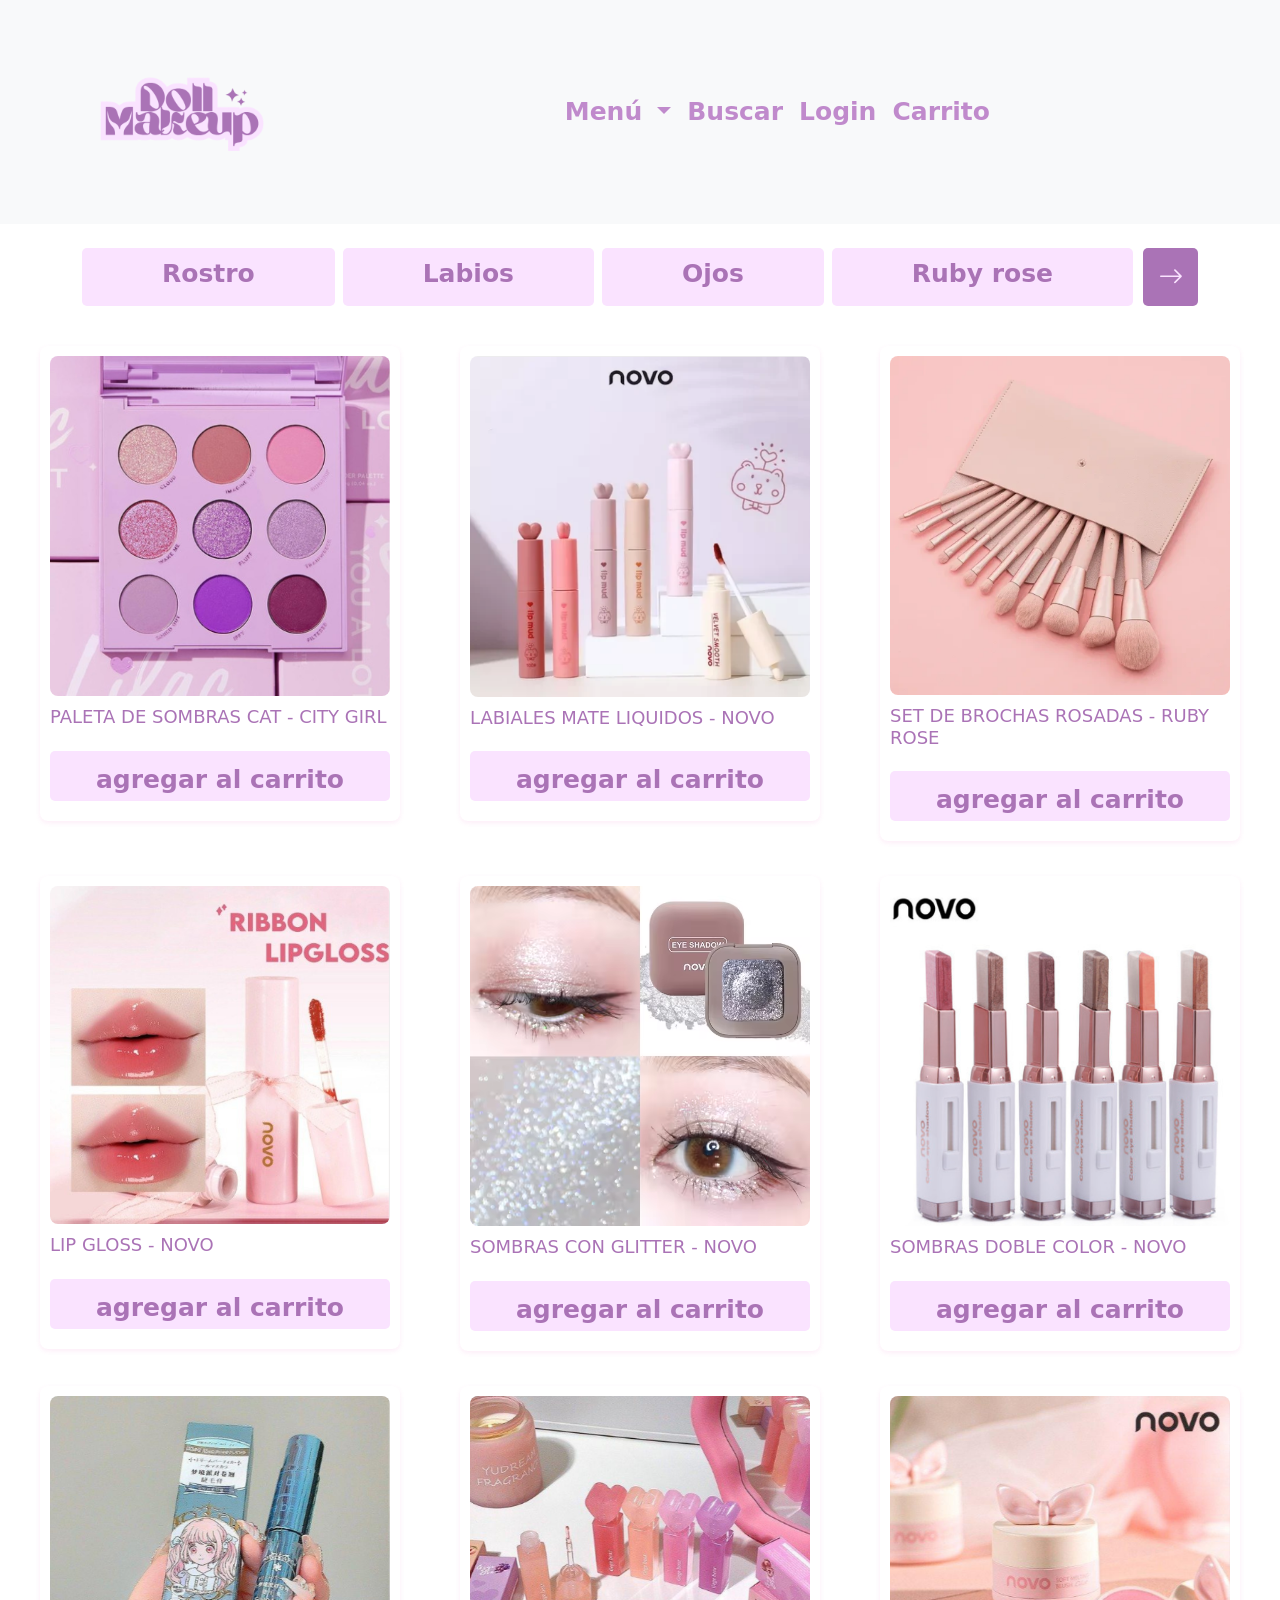
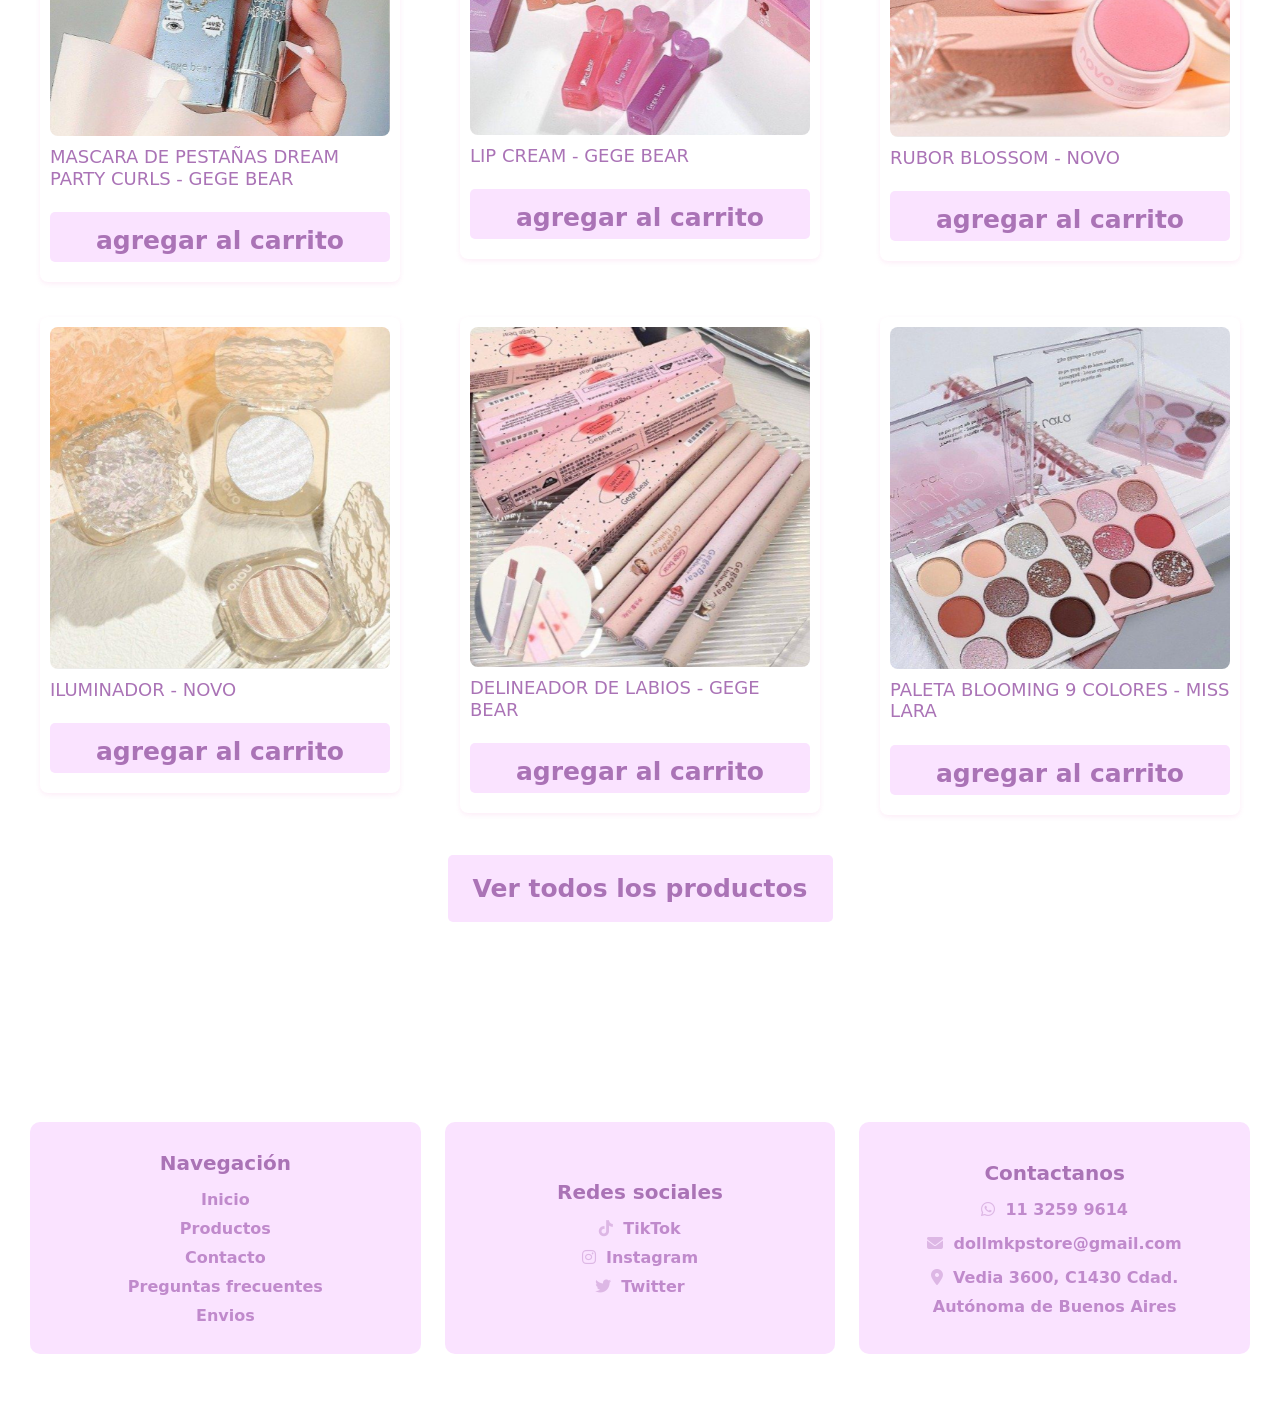
<file: pages/productos.html>
<!DOCTYPE html>
<html lang="es">
<head>
    <meta charset="UTF-8">
    <meta name="viewport" content="width=device-width, initial-scale=1.0">
    <meta name="description" content="Descubre nuestra selección de maquillaje de alta calidad. Encuentra sombras, labiales, brochas y más para realzar tu belleza.">
    <meta name="keywords" content="maquillaje, cosméticos, labiales, sombras, brochas, belleza, Ruby Rose, Novo">
    <meta name="author" content="Doll MKP Store">
    <meta name="robots" content="index, follow">
    
    <!-- META ETIQUETAS OPEN GRAPH -->
    <meta property="og:title" content="Productos - Doll MKP Store">
    <meta property="og:description" content="Explora nuestra colección de productos de maquillaje. Encuentra lo mejor en cosméticos para cada ocasión.">
    <meta property="og:type" content="website">

    <!-- LIBRERÍA DE ÍCONOS FONT-AWESOME -->
    <link rel="stylesheet" href="https://cdnjs.cloudflare.com/ajax/libs/font-awesome/6.7.1/css/all.min.css" integrity="sha512-5Hs3dF2AEPkpNAR7UiOHba+lRSJNeM2ECkwxUIxC1Q/FLycGTbNapWXB4tP889k5T5Ju8fs4b1P5z/iB4nMfSQ==" crossorigin="anonymous" referrerpolicy="no-referrer" />

    <!-- LIBRERÍA BOOTSTRAP -->
    <link rel="stylesheet" href="https://cdn.jsdelivr.net/npm/bootstrap@5.3.3/dist/css/bootstrap.min.css">

    <!-- LIBRERÍA ICONOS BOOTSTRAP -->
    <link href="https://cdn.jsdelivr.net/npm/bootstrap-icons/font/bootstrap-icons.css" rel="stylesheet">

    <!-- ESTILOS PROPIOS -->
    <link rel="stylesheet" href="../css/style.css">
    
    <!-- FAVICON -->
    <link rel="shortcut icon" href="icons/favicon-16x16.png" type="image/x-icon">
    
    <title>Productos - Doll MKP Store</title>
</head>
<body id="body">

    <!--ESTRUCTURA SEMÁNTICA HTML:5-->
    <!--N°1 <== HEADER/NAV-->
    <header id="header">

      <!-- NAVBAR BOOTSTRAP -->
      <nav class="navbar navbar-expand-lg navbar-light bg-light">
        <div class="container">
          
          <a class="navbar-brand fw-bold" href="../index.html">
            <img src="../icons/logo-doll.png" alt="Logo-doll" width="200" class="d-inline-block align-text-top">
          </a>
          
          <!-- MENU HAMBURGUESA EN VISTA MOBILE -->
          <button class="navbar-toggler" type="button" data-bs-toggle="collapse" data-bs-target="#navbarNav" aria-controls="navbarNav" aria-expanded="false" aria-label="Toggle navigation">
            <span class="navbar-toggler-icon"></span>
          </button>
      
          <div class="collapse navbar-collapse" id="navbarNav">
            <ul class="navbar-nav ms-auto">
              <li class="nav-item dropdown">

                <a class="nav-link dropdown-toggle" href="#" id="menuDropdown" role="button">
                  Menú
                </a>
                <ul class="dropdown-menu" aria-labelledby="menuDropdown">
                  <li><a class="dropdown-item" href="#">Productos</a></li>
                  <li><a class="dropdown-item" href="contacto.html">Contacto</a></li>
                  <li><a class="dropdown-item" href="faq.html">Preguntas Frecuentes</a></li>
                  <li><a class="dropdown-item" href="envios.html">Envíos</a></li>
                </ul>
              </li>

              <li class="nav-item">
                <a class="nav-link" href="#">Buscar</a>
              </li>

              <li class="nav-item">
                <a class="nav-link" href="#">Login</a>
              </li>

              <li class="nav-item">
                <a class="nav-link" href="#">Carrito</a>
              </li>

            </ul>
          </div>
        </div>
      </nav>
      

    </header>
    

    <!--N°2 <== MAIN-->
    <main id="main">
      
          <div class="container my-4">
            <div class="row">
      
              <!-- VISTA DESK -->
              <div class="d-none d-lg-flex justify-content-between">
                <a href="#" class="btn btn-category flex-fill text-center me-2">Rostro</a>
                <a href="#" class="btn btn-category flex-fill text-center me-2">Labios</a>
                <a href="#" class="btn btn-category flex-fill text-center me-2">Ojos</a>
                <a href="#" class="btn btn-category flex-fill text-center">Ruby rose</a>
                <button class="btn btn-category-arrow">
                  <i class="bi bi-arrow-right"></i>
                </button>
              </div>
      
              <!-- VISTA MOBILE -->
              <div class="d-flex d-lg-none align-items-center">
                <button class="btn btn-category me-2 flex-fill">Rostro</button>
                <button class="btn btn-category me-2 flex-fill">Labios</button>
                <button class="btn btn-category me-2 flex-fill">Ojos</button>
                <button class="btn btn-category-arrow">
                  <i class="bi bi-arrow-right"></i>
                </button>
              </div>
            </div>
          </div>
        </div>
      
      </div>

      <div class="productos">
        <div class="productos__item1--card productos__card">
            <img src="../images/cat.paleta.city.PNG" alt="">
            <h2>PALETA DE SOMBRAS CAT - CITY GIRL</h2>
            <a class="maquillaje--btn" href="">agregar al carrito</a>
        </div>

        <div class="productos__item2--card productos__card">
            <img src="../images/labiales.liquidos.novo.PNG" alt="">
            <h2>LABIALES MATE LIQUIDOS - NOVO</h2>
            <a class="maquillaje--btn" href="">agregar al carrito</a>
        </div>
            
        <div class="productos__item3--card productos__card">
            <img src="../images/brochas.rose.PNG" alt="">
            <h2>SET DE BROCHAS ROSADAS - RUBY ROSE</h2>
            <a class="maquillaje--btn" href="">agregar al carrito</a>
        </div>

        <div class="productos__item4--card productos__card">
            <img src="../images/lipgloss.novo.PNG" alt="">
            <h2>LIP GLOSS - NOVO</h2>
            <a class="maquillaje--btn" href="">agregar al carrito</a>
        </div>

        <div class="productos__item5--card productos__card">
            <img src="../images/novo.sombra.avif" alt="">
            <h2>SOMBRAS CON GLITTER - NOVO</h2>
            <a class="maquillaje--btn" href="">agregar al carrito</a>
        </div>

        <div class="productos__item6--card productos__card">
            <img src="../images/sombra.doble.color.jpg" alt="">
            <h2>SOMBRAS DOBLE COLOR - NOVO</h2>
            <a class="maquillaje--btn" href="">agregar al carrito</a>
        </div>

        <div class="productos__item7--card productos__card">
          <img src="../images/mascara.pestañas.gegebear.PNG" alt="img-mascara-gegebear">
          <h2>MASCARA DE PESTAÑAS DREAM PARTY CURLS - GEGE BEAR</h2>
          <a class="maquillaje--btn" href="">agregar al carrito</a>
        </div>

        <div class="productos__item8--card productos__card">
          <img src="../images/lip.cream.gege.bear.PNG" alt="img-lip-cream">
          <h2>LIP CREAM - GEGE BEAR</h2>
          <a class="maquillaje--btn" href="">agregar al carrito</a>
        </div>

      <div class="productos__item9--card productos__card">
        <img src="../images/rubor.blossom.novo.PNG" alt="img-rubor-blossom">
        <h2>RUBOR BLOSSOM - NOVO</h2>
        <a class="maquillaje--btn" href="">agregar al carrito</a>
      </div>

      <div class="productos__item10--card productos__card">
        <img src="../images/iluminador.novo.PNG" alt="img-iluminador-novo">
        <h2>ILUMINADOR - NOVO</h2>
        <a class="maquillaje--btn" href="">agregar al carrito</a>
      </div>

      <div class="productos__item11--card productos__card">
        <img src="../images/delineador.labios.gege.bear.PNG" alt="img-delineador-labios-gegebear">
        <h2>DELINEADOR DE LABIOS - GEGE BEAR</h2>
        <a class="maquillaje--btn" href="">agregar al carrito</a>
      </div>

      <div class="productos__item12--card productos__card">
        <img src="../images/paleta.blooming.9.misslara.PNG" alt="img-paleta-blooming-misslara">
        <h2>PALETA BLOOMING 9 COLORES - MISS LARA</h2>
        <a class="maquillaje--btn" href="">agregar al carrito</a>
      </div>

    </div>
    </section>

    <section>
      <div class="productos--btn">
        <a href="">Ver todos los productos</a>
      </div>
    </section>
        
    </main>

    <!--N°3 <== FOOTER-->

    <footer id="footer">
      <div class="row row-cols-1 row-cols-md-3 g-4">
        
        <!--COL 1 NAVEGACION-->
        <div class="col">
          <div class="card h-100">
            <div class="card-navegacion">
              <div class="card-body">
                <p class="card-title">Navegación</p>
                <ul class="list-unstyled">

                  <li><a href="../index.html">Inicio</a></li>
                  <li><a href="#">Productos</a></li>
                  <li><a href="contacto.html">Contacto</a></li>
                  <li><a href="faq.html">Preguntas frecuentes</a></li>
                  <li><a href="envios.html">Envios</a></li>
                  
                </ul>
              </div>
            </div>
          </div>
        </div>
                
        <!--COL 2 REDES-->

        <div class="col">
          <div class="card h-100">
            <div class="card-redes">
              <div class="card-body">
                <p class="card-title">Redes sociales</p>
                <ul class="list-unstyled">

                  <!-- ENLACE TIKTOK -->

                  <li>
                    <i class="fa-brands fa-tiktok"></i> 
                    <a href="https://www.tiktok.com" target="_blank" class="text-decoration-none">TikTok</a>
                  </li>

                  <!-- ENLACE INSTAGRAM -->

                  <li>
                    <i class="fa-brands fa-instagram"></i> 
                    <a href="https://www.instagram.com" target="_blank" class="text-decoration-none">Instagram</a>
                  </li>

                  <!-- ENLACE TWITTER -->

                  <li>
                    <i class="fa-brands fa-twitter"></i> 
                    <a href="https://twitter.com" target="_blank" class="text-decoration-none">Twitter</a>
                  </li>

                </ul>
              </div>
            </div>
          </div>
        </div>
        
        <!--COL 3 CONTACTANOS-->

        <div class="col">
          <div class="card h-100">
            <div class="card-contacto">
              <div class="card-body">
                <p class="card-title">Contactanos</p>
                <ul class="list-unstyled">

                  <!-- ENLACE WHATSAPP -->

                  <li>
                    <i class="fa-brands fa-whatsapp"></i>
                    <a href="https://wa.me/5491132599614" target="_blank" class="text-decoration-none">11 3259 9614</a>
                  </li>

                  <!-- ENLACE CORREO -->

                  <li>
                    <i class="fa-solid fa-envelope"></i>
                    <a href="mailto:dollmkpstore@gmail.com" target="_blank" class="text-decoration-none">dollmkpstore@gmail.com</a>
                  </li>

                  <!-- ENLACE MAPA -->

                  <li>
                    <i class="fa-solid fa-location-dot"></i>
                    <a href="https://www.google.com/maps?q=Vedia+3600,+C1430+Cd.+Autónoma+de+Buenos+Aires" target="_blank" class="text-decoration-none">Vedia 3600, C1430 Cdad. Autónoma de Buenos Aires</a>
                  </li>

                </ul>
              </div>
            </div>
          </div>
        </div>
      </div>
  </footer>

  <script src="https://cdn.jsdelivr.net/npm/bootstrap@5.3.3/dist/js/bootstrap.bundle.min.js"></script>
</body>
</html>
</file>
<file: css/style.css>
@charset "UTF-8";
/*
ESTO ARTICULA PARA PROPIEDADES COMO MARGIN-PADDING

            |TOP-RIGHT-BOTTOM-LEFT|
    margin: 10px 15px 20px 25px;

            |T-R-B-L|
    margin: 20px;

            |T-B / L-R|
    margin: 20px 10px;

            |T-L-R  - B|
    margin: 10px 10px 20px

    -----------------------------------

    margin-top:;
    margin-bottom:;
    margin-left:;
    margin-right:;
    */
/* RESET ESTILOS GENERALES */
* {
  padding: 0;
  margin: 0;
  box-sizing: border-box;
}

ul {
  display: inline-block;
}

li {
  list-style: none;
  display: inline-block;
}

a {
  text-decoration: none;
}

.navbar-nav {
  margin-right: 200px;
}

.logoDoll img {
  text-align: center;
  max-height: 230px;
  margin-left: 70px;
}

.loginCarrito {
  margin-left: 400px;
}

.nav-item-login {
  margin-right: 30px;
}

.navbar .nav-link {
  color: #c08acc;
  font-weight: bold;
  font-size: 25px;
  transition: color 0.3s ease;
}

.nav-item.dropdown {
  position: relative;
}

.dropdown-menu {
  background-color: white;
  display: none;
  position: absolute;
  top: 100%;
  left: 0;
  list-style: none;
  padding: 0;
  margin: 0;
  box-shadow: 0px 4px 6px rgba(0, 0, 0, 0.1);
  border-radius: 4px;
  z-index: 1000;
}

.dropdown-menu li {
  padding: 8px 16px;
}

.dropdown-menu li a {
  color: #AA73B6;
  text-decoration: none;
  display: block;
}

.dropdown-menu li a:hover {
  background-color: #FAE3FF;
  color: #AA73B6;
}

.nav-item.dropdown:hover .dropdown-menu {
  display: block;
}

/*ESTILOS FOOTER*/
#footer {
  margin-top: 200px;
  margin-bottom: 50px;
  margin-left: 30px;
  margin-right: 30px;
}
#footer .card {
  border: none;
  border-radius: 10px;
  background-color: #FAE3FF;
  padding: 10px;
  display: flex;
  flex-direction: column;
  align-items: center;
}
#footer .card-title {
  color: #AA73B6;
  font-weight: bold;
  font-size: 20px;
  text-align: center;
  margin-bottom: 10px;
}
#footer .card-body ul {
  list-style: none;
  padding: 0;
  margin: 0;
  display: flex;
  flex-direction: column;
  align-items: center;
  gap: 5px;
}
#footer .card-body ul li {
  width: 100%;
  text-align: center;
  font-size: 16px;
}
#footer .card-body ul li a {
  color: #c08acc;
  text-decoration: none;
  font-weight: bold;
  font-size: 16px;
}
#footer .card-body ul li a:hover {
  color: #DDB7E5;
  text-decoration: none;
}
#footer .card-redes i {
  color: #DDB7E5;
  margin-right: 5px;
  font-size: 16px;
}
#footer .card-contacto p {
  font-size: 20px;
  font-weight: bold;
}
#footer .card-contacto i {
  color: #DDB7E5;
  margin-bottom: 10px;
  margin-right: 5px;
}
#footer .card-contacto a {
  color: #AA73B6;
}

/* PAGES */
/* ESTILOS MAIN INDEX */
.banner {
  display: flex;
  justify-content: space-between;
  flex-wrap: wrap;
  max-width: 1000px;
  margin: 0 auto;
}

.banner img {
  width: 25%;
  height: auto;
  max-width: 250px;
}

/* ESTILOS CATEGORÍAS */
.categorias {
  display: flex;
  justify-content: space-between;
  align-items: center;
  background-color: #FAE3FF;
  margin: 30px auto;
  border-radius: 200px;
  padding-top: 10px;
  max-width: 700px;
  max-height: 40px;
}

.categorias p {
  color: #AA73B6;
  font-size: 30px;
  font-weight: bold;
  margin: 0;
  padding: 20px;
  white-space: nowrap;
}

.categorias ul {
  display: flex;
  justify-content: flex-start;
  list-style: none;
}

.categorias ul li {
  margin-right: 20px;
  padding: 20px;
  font-size: 30px;
  font-weight: bold;
}

.categorias a {
  color: #AA73B6;
  text-decoration: none;
}

/* ESTILOS CATEGORÍAS MAIN INDEX Y PAGE PRODUCTOS */
.btn-category {
  background-color: #FAE3FF;
  color: #AA73B6;
  font-weight: bold;
  border-radius: 5px;
  font-size: 25px;
}

.btn-category:hover {
  background-color: #f8d6fe;
  color: #AA73B6;
}

.btn-category-arrow {
  background-color: #AA73B6;
  color: #FAE3FF;
  margin-left: 10px;
  border: none;
  font-size: 25px;
  border-radius: 5px;
  padding: 10px 15px;
}

.btn-category-arrow:hover {
  background-color: #FAE3FF;
  color: #AA73B6;
}

/* ESTILOS PRODUCTOS INDEX Y PAGE PRODUCTOS */
.productos {
  display: flex;
  flex-wrap: wrap;
  gap: 15px;
  max-width: 1200px;
  margin-top: 40px;
  margin-left: auto;
  margin-right: auto;
  justify-content: space-between;
}

.titProductos {
  color: #AA73B6;
  background-color: #FAE3FF;
  padding: 15px;
  font-size: 30px;
  font-weight: bold;
  margin-left: 70px;
  border-radius: 10px;
}

.productos__card {
  display: flex;
  flex-direction: column;
  justify-content: space-between;
  height: 100%;
  width: 30%;
  box-sizing: border-box;
  padding: 10px;
  background-color: #fff;
  border-radius: 8px;
  margin-bottom: 20px;
  box-shadow: 0 2px 5px rgba(236, 76, 183, 0.1);
  transition: transform 0.3s ease;
}

.productos__card img {
  width: 100%;
  height: auto;
  border-radius: 8px;
}

.productos__card h2 {
  color: #AA73B6;
  font-size: large;
  text-align: left;
  margin-top: 10px;
}

.productos__card:hover {
  transform: scale(1.05);
}

.maquillaje--btn {
  height: 50px;
  color: #AA73B6;
  background-color: #FAE3FF;
  padding: 10px 20px;
  border-radius: 8px;
  font-size: 20px;
  font-weight: bold;
  text-align: center;
  transition: background-color 0.3s ease, transform 0.3s ease;
  display: inline-block;
  margin-top: 15px;
  margin-bottom: 10px;
  border: none;
}

.maquillaje--btn:hover {
  background-color: #f8d6fe;
}

/* ESTILOS BTN VER TODOS LOS PRODUCTOS */
.productos--btn {
  display: flex;
  justify-content: center;
  align-items: center;
  width: 100%;
  margin-top: 20px;
}

.productos--btn a {
  display: inline-block;
  color: #AA73B6;
  background-color: #FAE3FF;
  font-size: 25px;
  font-weight: bold;
  text-align: center;
  text-decoration: none;
  padding: 15px 25px;
  border-radius: 8px;
  transition: background-color 0.3s ease, transform 0.3s ease;
}

.productos--btn a:hover {
  background-color: #f8d6fe;
  transform: scale(1.05);
}

/* ESTILOS MAIN PAGE CONTACTO */
body {
  margin: 0;
  padding: 0;
}

.contacto {
  display: flex;
  justify-content: center;
  align-items: center;
  min-height: 100vh;
  padding: 20px;
}

.contacto .card {
  background-color: white;
  border-radius: 10px;
  box-shadow: 0 4px 6px rgba(0, 0, 0, 0.1);
  padding: 30px;
  max-width: 1000px;
  width: 100%;
  text-align: center;
}

.contacto .card h1 {
  color: #AA73B6;
  background-color: #FAE3FF;
  font-size: 60px;
  font-weight: bold;
  margin-bottom: 20px;
  border-radius: 5px;
  padding: 10px;
}

.contacto .card .info {
  list-style: none;
  padding: 0;
  margin-bottom: 20px;
}

.contacto .card .info li {
  display: flex;
  color: #AA73B6;
  font-size: 25px;
  font-weight: bold;
  margin-bottom: 10px;
  align-items: center;
  justify-content: center;
}

.contacto .card .info li i {
  color: #AA73B6;
  margin-right: 25px;
  font-weight: bold;
}

.contacto .card form {
  display: flex;
  flex-direction: column;
  gap: 15px;
}

.contacto .card form label {
  font-size: 25px;
  font-weight: bold;
  color: #AA73B6;
  text-align: left;
}

.contacto .card form input,
.contacto .card form textarea {
  width: 100%;
  max-width: 800px;
  color: #985ea5;
  background-color: #faecfd;
  border: #AA73B6;
  border-radius: 5px;
  font-size: 25px;
  font-weight: bold;
}

.contacto .card form textarea {
  height: 100px;
}

.contacto .card form input:focus,
.contacto .card form textarea:focus {
  outline: none;
  border: 2px solid #AA73B6;
  background-color: #FAE3FF;
}

.contacto .card form input::placeholder,
.contacto .card form textarea::placeholder {
  color: #AA73B6;
  font-size: 20px;
  font-weight: bold;
}

.contacto .card form button {
  background-color: #FAE3FF;
  color: #AA73B6;
  border: none;
  padding: 10px;
  border-radius: 5px;
  font-size: 25px;
  font-weight: bold;
}

.contacto .card form button:hover {
  background-color: #f8d6fe;
}

/* RESPONSIVE CONTACTO */
@media (min-width: 768px) {
  .contact-section {
    flex-direction: row;
    gap: 50px;
  }
}
@media (max-width: 768px) {
  .contacto .card h1 {
    font-size: 25px;
  }
}
@media (max-width: 768px) {
  .contacto .card .info li {
    font-size: 20px;
  }
}
@media (max-width: 768px) {
  .info-container {
    width: 45%;
  }
}
@media (max-width: 768px) {
  .contact-form {
    width: 45%;
  }
}
@media (max-width: 768px) {
  .contactoMapa iframe {
    width: 70%;
    height: 350px;
  }
}
/* ESTILOS MAIN PAGE ENVIOS*/
.envios {
  display: flex;
  justify-content: center;
  align-items: center;
  min-height: 100vh;
  margin: 0;
  padding: 20px;
}

/* CARD */
.envios .card {
  background-color: #FFFFFF;
  border-radius: 10px;
  box-shadow: 0 4px 6px rgba(0, 0, 0, 0.1);
  padding: 20px;
  max-width: 800px;
  width: 100%;
}

.envios h1 {
  color: #AA73B6;
  background-color: #FAE3FF;
  font-size: 60px;
  font-weight: bold;
  padding-left: 10px;
  padding-right: 10px;
  max-width: fit-content;
  border-radius: 5px;
}

.envios p {
  color: #d1a2dc;
  font-size: 18px;
  margin-top: 10px;
  font-weight: bold;
}

.envios h2 {
  color: #AA73B6;
  background-color: #FAE3FF;
  font-weight: bold;
  padding: 15px;
  max-width: fit-content;
  border-radius: 5px;
}

.envios ul {
  padding-left: 20px;
}

.envios ul li {
  color: #d1a2dc;
  font-size: 18px;
  font-weight: bold;
  margin-bottom: 10px;
}

.telefonoContacto, .emailContacto {
  color: #AA73B6;
  margin-top: 10px;
  font-size: 16px;
}

/* ESTILOS PAGE FAQ */
.faq {
  display: flex;
  justify-content: center;
  align-items: center;
  min-height: 100vh;
  margin: 0;
  padding: 20px;
}

.faq .card {
  background-color: #FFFFFF;
  border-radius: 10px;
  box-shadow: 0 4px 6px rgba(6, 6, 6, 0.1);
  padding: 20px;
  max-width: 800px;
  width: 100%;
}

.faq .card h1 {
  color: #AA73B6;
  background-color: #FAE3FF;
  font-size: 60px;
  font-weight: bold;
  text-align: center;
  margin-bottom: 30px;
  padding: 10px;
  border-radius: 5px;
}

.faq .card h2 {
  color: #AA73B6;
  background-color: #FAE3FF;
  font-size: 32px;
  font-weight: bold;
  padding: 15px;
  border-radius: 5px;
}

.faq .card ul {
  color: #AA73B6;
  text-align: center;
}

.faq .card ul li {
  color: #d1a2dc;
  font-size: 18px;
  font-weight: bold;
}

.faq .card p {
  color: #d1a2dc;
  text-align: center;
  font-size: 18px;
  font-weight: bold;
}

.faq .card .nota {
  color: #AA73B6;
}

/*
ESTO ARTICULA PARA PROPIEDADES COMO MARGIN-PADDING

            |TOP-RIGHT-BOTTOM-LEFT|
    margin: 10px 15px 20px 25px;

            |T-R-B-L|
    margin: 20px;

            |T-B / L-R|
    margin: 20px 10px;

            |T-L-R  - B|
    margin: 10px 10px 20px

    -----------------------------------

    margin-top:;
    margin-bottom:;
    margin-left:;
    margin-right:;
    */
/* RESET ESTILOS GENERALES */
* {
  padding: 0;
  margin: 0;
  box-sizing: border-box;
}

ul {
  display: inline-block;
}

li {
  list-style: none;
  display: inline-block;
}

a {
  text-decoration: none;
}

/* NAVBAR */
.navbar .nav-link {
  color: #c08acc;
  font-weight: bold;
  font-size: 25px;
  transition: color 0.3s ease;
}

.nav-item.dropdown {
  position: relative;
}

.dropdown-menu {
  background-color: white;
  display: none;
  position: absolute;
  top: 100%;
  left: 0;
  list-style: none;
  padding: 0;
  margin: 0;
  box-shadow: 0px 4px 6px rgba(0, 0, 0, 0.1);
  border-radius: 4px;
  z-index: 1000;
}

.dropdown-menu li {
  padding: 8px 16px;
}

.dropdown-menu li a {
  color: #AA73B6;
  text-decoration: none;
  display: block;
}

.dropdown-menu li a:hover {
  background-color: #FAE3FF;
}

.nav-item.dropdown:hover .dropdown-menu {
  display: block;
}

/* ESTILOS DE CATEGORIAS */
.categorias {
  display: flex;
  justify-content: space-between;
  align-items: center;
  background-color: #FAE3FF;
  margin: 30px auto;
  border-radius: 200px;
  padding-top: 10px;
  max-width: 700px;
  max-height: 40px;
}

.categorias p, .categorias ul li {
  color: #AA73B6;
  font-size: 30px;
  font-weight: bold;
}

/* BTN CATEGORIAS */
.btn-category {
  background-color: #FAE3FF;
  color: #AA73B6;
  font-weight: bold;
  border-radius: 5px;
  font-size: 25px;
  transition: background-color 0.3s ease, transform 0.3s ease;
}

.btn-category:hover {
  background-color: #f8d6fe;
  color: #AA73B6;
}

.btn-category-arrow {
  background-color: #AA73B6;
  color: #FAE3FF;
  border: none;
  font-size: 25px;
  border-radius: 5px;
  padding: 10px 15px;
}

.btn-category-arrow:hover {
  background-color: #f8d6fe;
  color: #AA73B6;
}

/* PRODUCTOS */
.productos {
  display: flex;
  justify-content: space-between;
  flex-wrap: wrap;
  gap: 15px;
  max-width: 1200px;
  margin: 40px auto 0;
}

.titProductos {
  color: #AA73B6;
  background-color: #FAE3FF;
  padding: 15px;
  font-size: 30px;
  font-weight: bold;
  margin-left: 70px;
  border-radius: 10px;
}

.productos__card {
  width: 30%;
  box-sizing: border-box;
  padding: 10px;
  background-color: #fff;
  border-radius: 8px;
  margin-bottom: 20px;
  box-shadow: 0 2px 5px rgba(236, 76, 183, 0.1);
  transition: transform 0.3s ease;
}

.productos__card:hover {
  transform: scale(1.05);
}

/* BOTON MAQUILLAJE */
.maquillaje--btn {
  height: 50px;
  background-color: #FAE3FF;
  color: #AA73B6;
  font-weight: bold;
  border-radius: 5px;
  font-size: 25px;
  transition: background-color 0.3s ease, transform 0.3s ease;
  text-align: center;
  display: inline-block;
  margin: 15px 0 10px;
  border: none;
}

.maquillaje--btn:hover {
  background-color: #f8d6fe;
  color: #AA73B6;
}

/* BTN VER TODOS LOS PRODUCTOS */
.productos--btn {
  display: flex;
  justify-content: center;
  align-items: center;
  width: 100%;
  margin-top: 20px;
}

.productos--btn a {
  background-color: #FAE3FF;
  color: #AA73B6;
  font-weight: bold;
  border-radius: 5px;
  font-size: 25px;
  transition: background-color 0.3s ease, transform 0.3s ease;
  text-decoration: none;
  padding: 15px 25px;
}

.productos--btn a:hover {
  background-color: #f8d6fe;
  color: #AA73B6;
  transform: scale(1.05);
}

/* CONTACTO */
.contacto {
  display: flex;
  justify-content: center;
  align-items: center;
  min-height: 100vh;
  padding: 20px;
}

.contacto .card {
  background-color: white;
  border-radius: 10px;
  box-shadow: 0 4px 6px rgba(0, 0, 0, 0.1);
  padding: 20px;
  max-width: 1000px;
  width: 100%;
  text-align: center;
}

.contacto .card form button {
  background-color: #FAE3FF;
  color: #AA73B6;
  font-weight: bold;
  border-radius: 5px;
  font-size: 25px;
  transition: background-color 0.3s ease, transform 0.3s ease;
  border: none;
  padding: 10px;
}

.contacto .card form button:hover {
  background-color: #f8d6fe;
  color: #AA73B6;
}

/* ESTILOS FAQ */
.faq {
  display: flex;
  justify-content: center;
  align-items: center;
  min-height: 100vh;
  padding: 20px;
}

.faq .card {
  background-color: white;
  border-radius: 10px;
  box-shadow: 0 4px 6px rgba(0, 0, 0, 0.1);
  padding: 20px;
  max-width: 800px;
  width: 100%;
}

/* FOOTER */
#footer {
  margin: 200px 30px 50px;
}

.card {
  border: none;
  border-radius: 10px;
  background-color: #FAE3FF;
  padding: 10px;
  display: flex;
  justify-content: center;
  align-items: center;
  flex-direction: column;
}

.card-title {
  color: #AA73B6;
  font-weight: bold;
  font-size: 20px;
  text-align: center;
  margin-bottom: 10px;
}

.card-body ul {
  list-style: none;
  padding: 0;
  margin: 0;
  display: flex;
  justify-content: center;
  align-items: center;
  flex-direction: column;
  gap: 5px;
}

.card-body ul li {
  width: 100%;
  text-align: center;
  font-size: 16px;
}

.card-body ul li a {
  color: #AA73B6;
  text-decoration: none;
  font-weight: bold;
  font-size: 16px;
}

.card-body ul li a:hover {
  color: #DDB7E5;
  text-decoration: none;
}

.card-redes i {
  color: #AA73B6;
  margin-right: 5px;
  font-size: 16px;
}

.card-contacto p {
  font-size: 20px;
  font-weight: bold;
}

.card-contacto i {
  color: #AA73B6;
  margin-bottom: 10px;
  margin-right: 5px;
}

.card-contacto a {
  color: #AA73B6;
}

/* RESPONSIVE MAIN INICIO */
@media (max-width: 768px) {
  .banner {
    width: 60%;
  }
}
@media (max-width: 768px) {
  .banner img {
    width: 50%;
  }
}
/* BTN CATEGORIAS RESPONSIVE */
@media (max-width: 768px) {
  .btn-category {
    font-size: 16px;
  }
}
@media (max-width: 768px) {
  .btn-category-arrow {
    font-size: 16px;
  }
}
@media (max-width: 768px) {
  .titProductos {
    text-align: left;
    margin-left: 5px;
    font-size: 22px;
  }
}
@media (max-width: 767px) {
  .productos__card {
    width: 45%;
  }
}
@media (max-width: 479px) {
  .productos__card {
    width: 48%;
  }
}
@media (max-width: 479px) {
  .maquillaje--btn {
    font-size: 16px;
  }
}
/* RESPONSIVE CONTACTO */
@media (min-width: 768px) {
  .contact-section {
    flex-direction: row;
    gap: 50px;
  }
}
@media (max-width: 768px) {
  .contacto .card h1 {
    font-size: 25px;
  }
}
@media (max-width: 768px) {
  .contacto .card .info li {
    font-size: 20px;
  }
}
@media (max-width: 768px) {
  .info-container {
    width: 45%;
  }
}
@media (max-width: 768px) {
  .contact-form {
    width: 45%;
  }
}
@media (max-width: 768px) {
  .contactoMapa iframe {
    width: 70%;
    height: 350px;
  }
}
/* RESPONSIVE ENVIOS*/
@media (max-width: 480px) {
  .envios h1 {
    font-size: 22px;
  }
}
@media (max-width: 480px) {
  .envios p,
  .envios ul li {
    font-size: 18px;
  }
}
@media (max-width: 480px) {
  .envios h2 {
    font-size: 18px;
    padding: 4px;
  }
}
@media (max-width: 480px) {
  .telefonoContacto, .emailContacto {
    font-size: 18px;
  }
}
/* RESPONSIVE FAQ */
@media (max-width: 768px) {
  .faq .card {
    padding: 15px;
  }
}
@media (max-width: 768px) {
  .faq .card h1 {
    font-size: 22px;
  }
}
@media (max-width: 768px) {
  .faq .card h2 {
    font-size: 18px;
  }
}
@media (max-width: 768px) {
  .faq .card ul li,
  .faq .card p {
    font-size: 18px;
  }
}

/*# sourceMappingURL=style.css.map */
</file>
